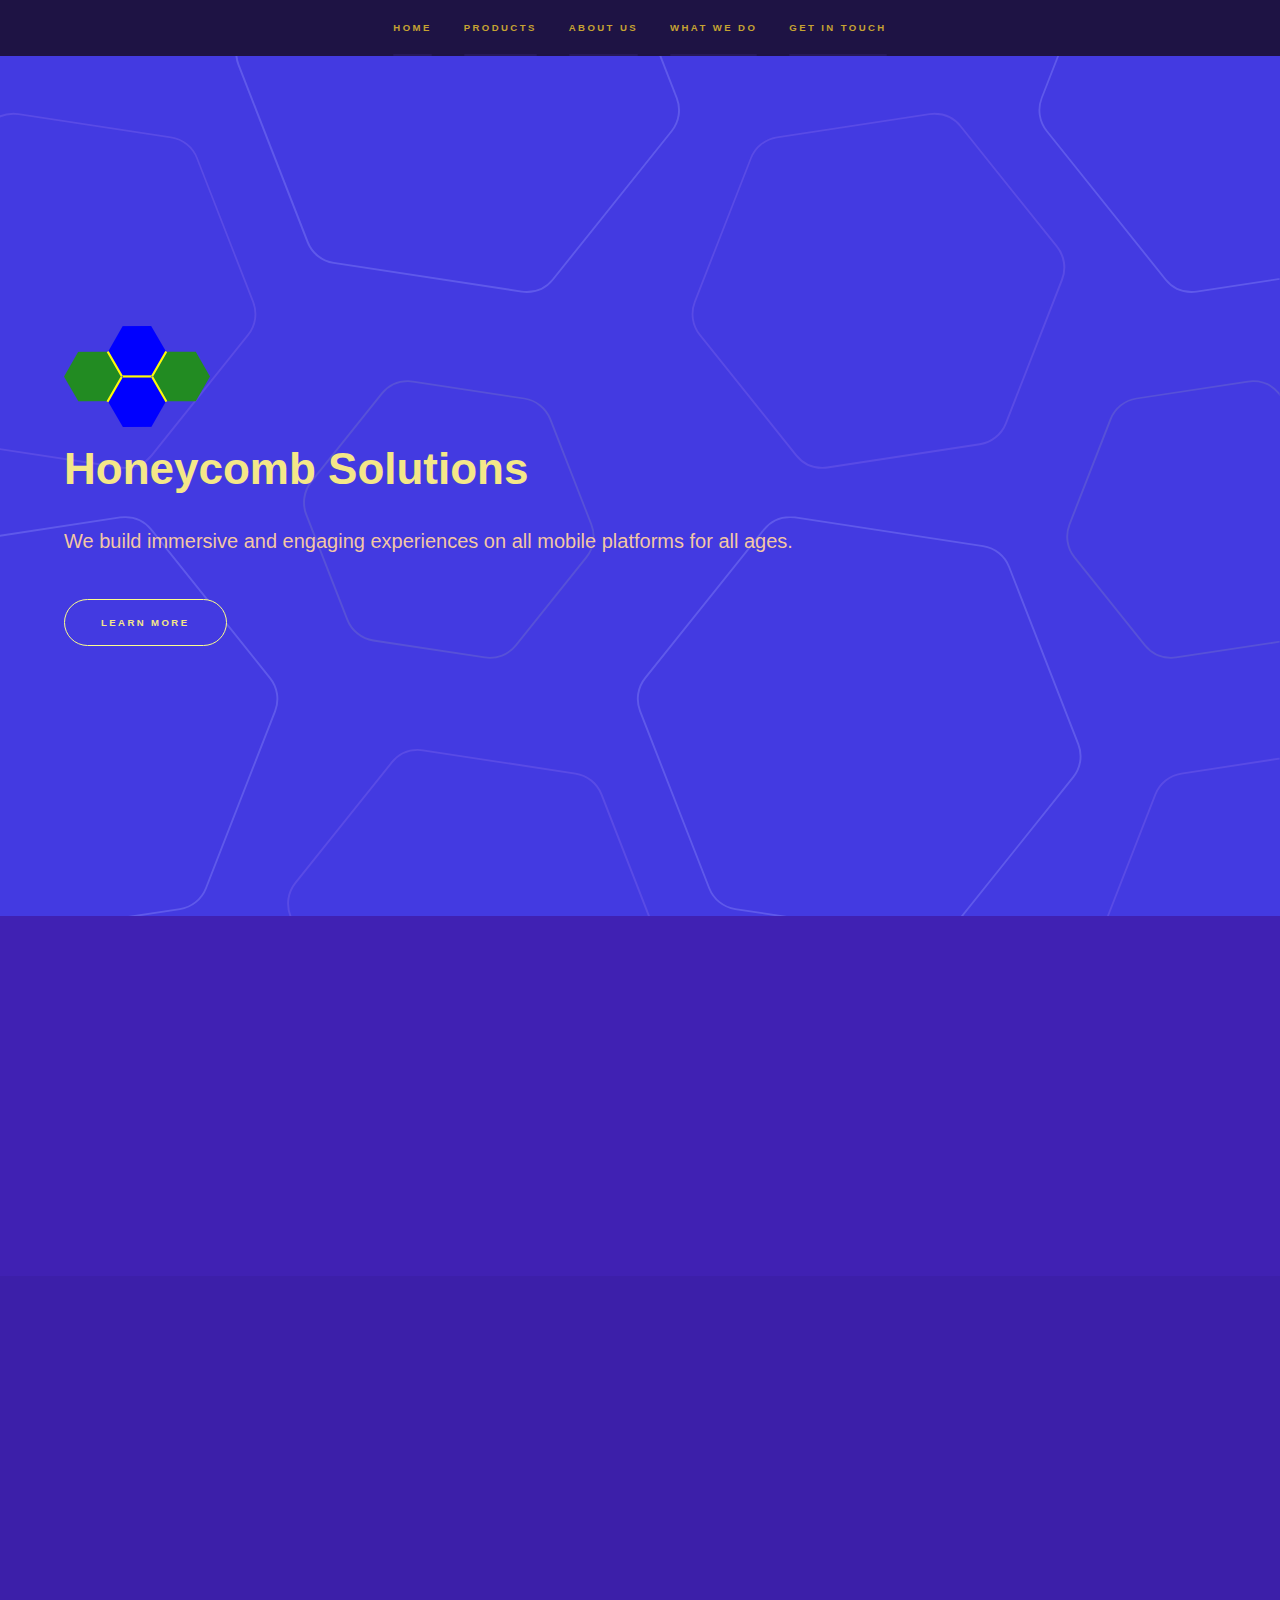
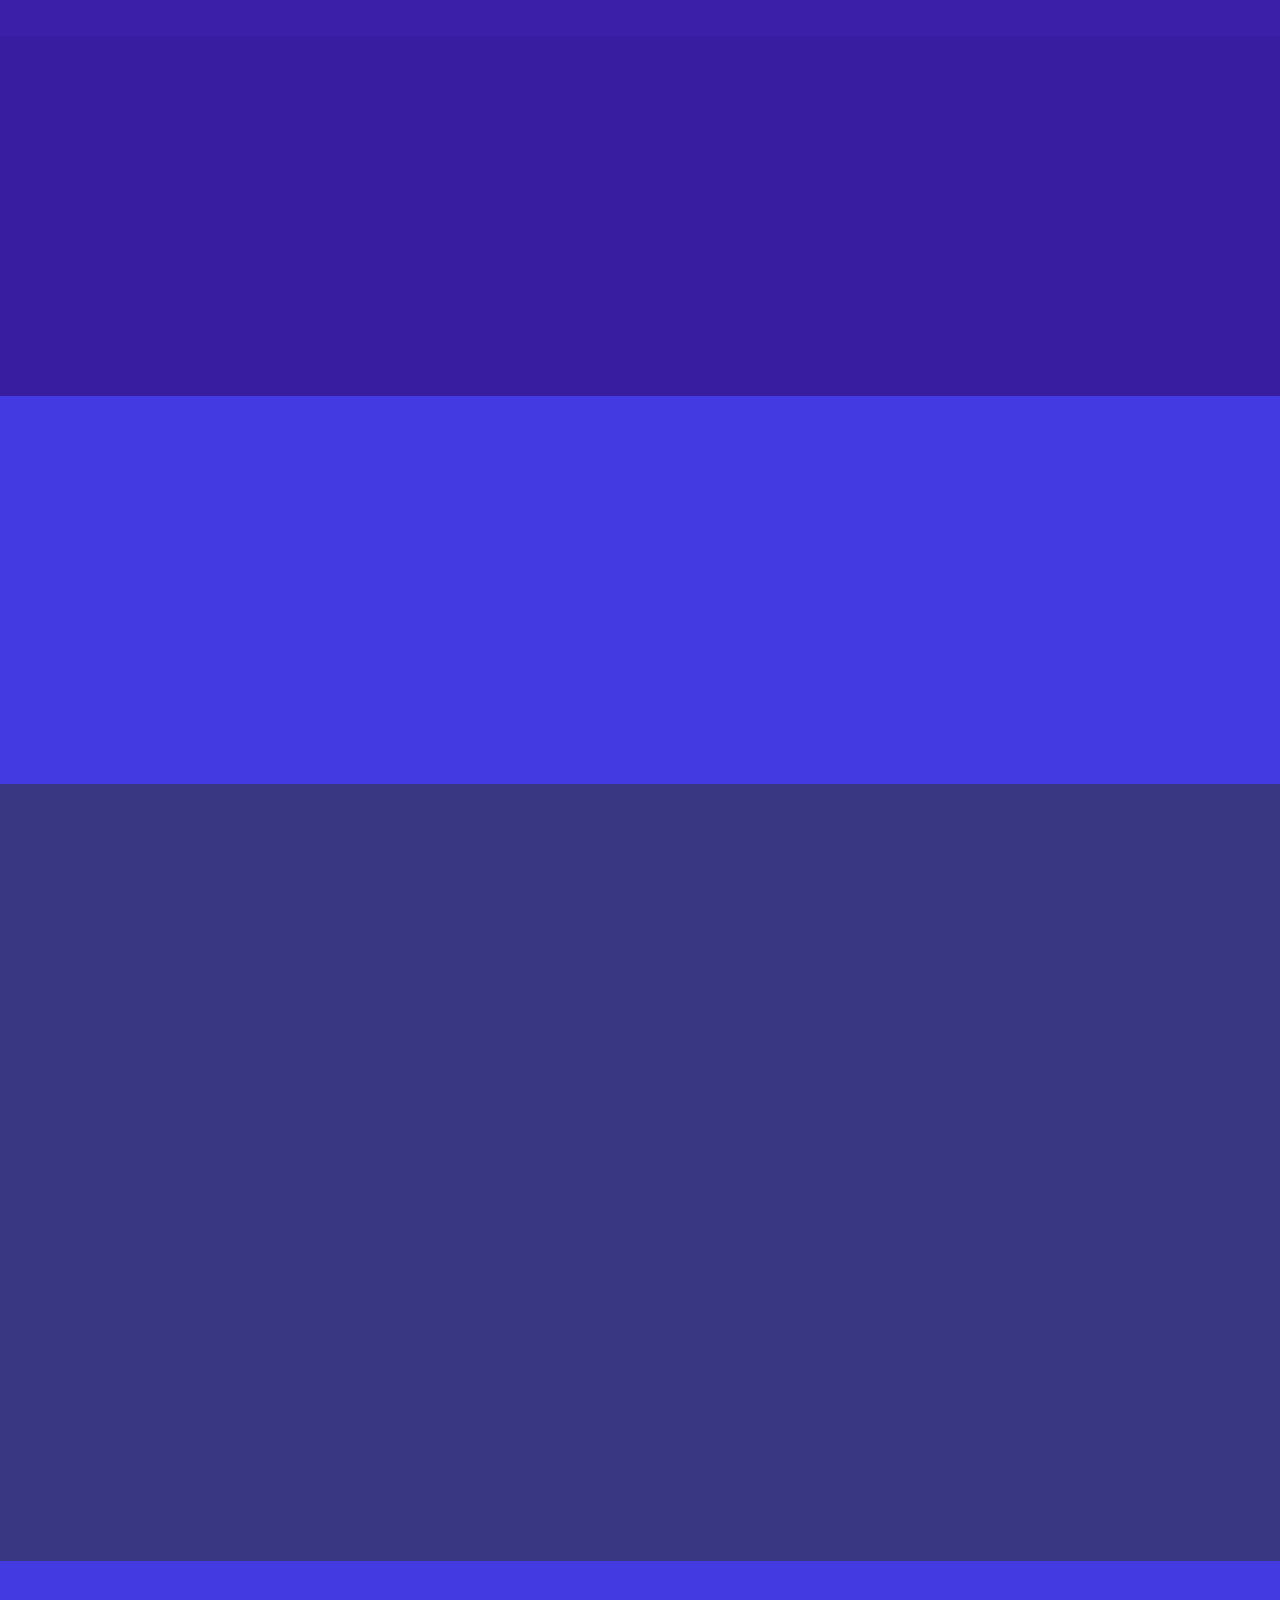
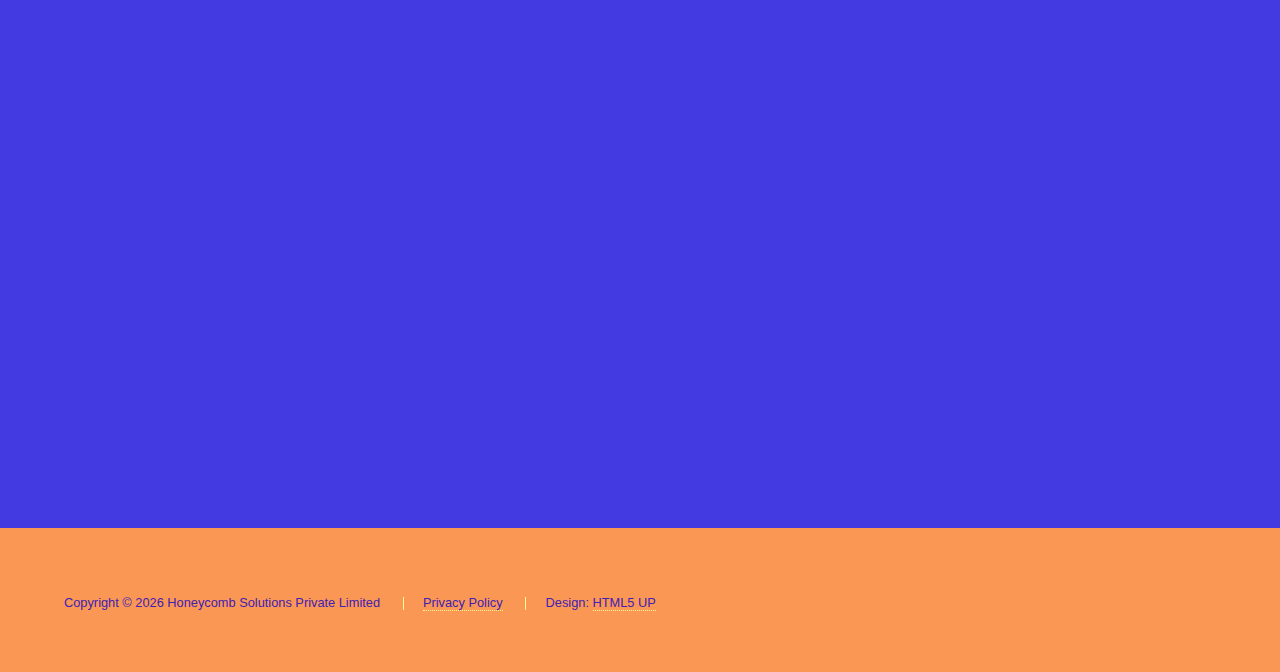
<file: index.html>
<!DOCTYPE HTML>
<!--
	Hyperspace by HTML5 UP
	html5up.net | @ajlkn
	Free for personal and commercial use under the CCA 3.0 license (html5up.net/license)
-->
<html>

<head>
	<title>Honeycomb</title>
	<meta charset="utf-8" />
	<meta name="viewport" content="width=device-width, initial-scale=1, user-scalable=no" />
	<link rel="stylesheet" href="assets/css/main.css" />
	<link href="//maxcdn.bootstrapcdn.com/font-awesome/4.2.0/css/font-awesome.min.css" rel="stylesheet">
	<noscript>
		<link rel="stylesheet" href="assets/css/noscript.css" /></noscript>
</head>

<body class="is-preload">

	<!-- Sidebar -->
	<section id="sidebar">
		<div class="inner">
			<div class="heading-logo" style="padding-left: 2em;">
				<a class="small-show" href="#intro">
					<!-- <h1 style="font-size: 1.75em;">Honeycomb</h1> -->
					<h1><img src="images/logo.PNG" style="height: 1.25em; width: auto;" alt="Company Logo"></h1>
				</a>
			</div>
			<nav>
				<ul>
					<li><a class="small-hide" href="#intro">Home</a></li>
					<li><a class="small-hide" href="#one">Products</a></li>
					<li><a class="small-hide" href="#about-us">About Us</a></li>
					<li><a class="small-hide" href="#two">What we do</a></li>
					<li><a class="small-hide" href="#three">Get in touch</a></li>
				</ul>
			</nav>
		</div>
	</section>


	<!-- Wrapper -->
	<div id="wrapper">

		<!-- Intro -->
		<section id="intro" class="wrapper style1 fullscreen fade-up">
			<div class="inner">
				<img class="logo" src="images/logo.PNG" alt="Company Logo">
				<h1>Honeycomb Solutions</h1>
				<p>
					We build immersive and engaging experiences on all mobile platforms for all ages.
				</p>
				<ul class="actions">
					<li><a href="#one" class="button scrolly">Learn more</a></li>
				</ul>
			</div>
		</section>

		<!-- One -->
		<section id="one" class="wrapper style2 spotlights">
			<section>
				<!-- <a href="#" class="image"><img src="images/pic01.jpg" alt="" data-position="center center" /></a> -->
				<div class="content">
					<div class="inner">
						<h2>Learning Rabbit</h2>
						<p>Our initiative focusing on educating the little minds of this world with modern technology.
						</p>
						<ul class="actions">
							<li><a href="http://www.learningrabbit.in/" class="button">Learn more</a></li>
						</ul>
					</div>
				</div>
			</section>
			<section>
				<!-- <a href="#" class="image"><img src="images/pic02.jpg" alt="" data-position="top center" /></a> -->
				<div class="content">
					<div class="inner">
						<h2>Tools and Utilities</h2>
						<p>Applications that not only make life much simpler, but also save a ton of time all while
							looking stunningly simple and elegant.</p>
						<ul class="actions">
							<li><a href="toolsUtilities.html" class="button">Learn more</a></li>
						</ul>
					</div>
				</div>
			</section>
			<section>
				<!-- <a href="#" class="image"><img src="images/pic03.jpg" alt="" data-position="25% 25%" /></a> -->
				<div class="content">
					<div class="inner">
						<h2>Upcoming</h2>
						<p>Ambitious projects we are actively working on. Have a sneek-peak at what's in store for our
							future.</p>
						<ul class="actions">
							<li><a href="upcoming.html" class="button">Learn more</a></li>
						</ul>
					</div>
				</div>
			</section>
		</section>

		<!-- About Us -->
		<section id="about-us" class="wrapper style1 fade-up">
			<div class="inner">
				<h2>About Us</h2>
				<p>Honeycomb Solutions Pvt. Ltd. was founded one bright wintry day in 2012 by four IT professionals. We
					are a team of professionals who believe that applications can indeed
					make a beneficial impact on the society as a whole. This being our ideology, has motivated us
					towards developing intuitive applications to date.</p>

				<p>We’ve worked on a variety of platforms in the software industry, with diverse knowledge ranging
					multiple domains, combined with a strong background in management practices at various levels.
					Today, we
					have a combined
					experience of over 50 man-years in the IT industry.</p>

				<p>Our mission is to inspire people of all ages alike using modern technology and make a lot of things a
					little easier.</p>

				<!-- <ul class="actions">
					<li><a href="generic.html" class="button">Learn more</a></li>
				</ul> -->
			</div>
		</section>

		<!-- Two -->
		<section id="two" class="wrapper style3 fade-up">
			<div class="inner">
				<h2>What we do</h2>
				<p>At Honeycomb Solutions, we're excited about the potential of well designed, intuitive, interactive
					applications making use of state-of-the-art resources
					to benefit mankind. We want our apps to be meticulous, engaging,
					enriching,
					supportive, educational and, most importantly, fun. We aim to assist our valuable users in their
					tasks and enrich their lives with our apps.</p>
				<div class="features">
					<section>
						<span class="icon solid major"><i class="fa fa-cog fa-spin fa-md"></i></span>
						<h3>Animation</h3>
						<p>Integrate animations that provide kids with exciting and innovative ways of learning, help
							build up on concepts and visualize otherwise complex processes.</p>
					</section>
					<section>
						<span class="icon solid major"><i class="fa fa-question fa-lg"></i></span>
						<h3>Quizzes</h3>
						<p>Develop quizzes and other interactive techniques that will be used to assess the progress
							made in learning concerned concepts, while keeping the experience fun and engaging.
						</p>
					</section>
					<section>
						<span class="icon regular major"><i class="fa fa-play-circle fa-lg"></i></span>
						<h3>Videos</h3>
						<p>Provide exposure to videos that provide real life examples of situations, events and
							experiments that will
							clarify and create a concrete understanding of concepts.</p>
					</section>
					<section>
						<span class="icon solid major"><i class="fa fa-desktop fa-lg"></i></span>
						<h3>Simulations</h3>
						<p>Provide tools for simulation of challenging, risky and ideal scenarios that will further
							enhance one's understanding of related topics.</p>
					</section>
					<!-- <section>
						<span class="icon solid major fa-link"></span>
						<h3>Urna quis bibendum</h3>
						<p>Phasellus convallis elit id ullam corper amet et pulvinar. Duis aliquam turpis mauris, sed
							ultricies erat dapibus.</p>
					</section>
					<section>
						<span class="icon major fa-gem"></span>
						<h3>Aliquam urna dapibus</h3>
						<p>Phasellus convallis elit id ullam corper amet et pulvinar. Duis aliquam turpis mauris, sed
							ultricies erat dapibus.</p>
					</section> -->
				</div>
				<!-- <ul class="actions">
					<li><a href="generic.html" class="button">Learn more</a></li>
				</ul> -->
			</div>
		</section>

		<!-- Three -->
		<section id="three" class="wrapper style1 fade-up">
			<div class="inner">
				<h2>Get in touch</h2>
				<p>Contact us for further queries, comments, feedback or support through the links provided below.</p>
				<div class="style1">
					<!-- <div class="split style1"> -->
					<!-- <section>
						<form method="post" action="#">
							<div class="fields">
								<div class="field half">
									<label for="name">Name</label>
									<input type="text" name="name" id="name" />
								</div>
								<div class="field half">
									<label for="email">Email</label>
									<input type="text" name="email" id="email" />
								</div>
								<div class="field">
									<label for="message">Message</label>
									<textarea name="message" id="message" rows="5"></textarea>
								</div>
							</div>
							<ul class="actions">
								<li><a href="" class="button submit">Send Message</a></li>
							</ul>
						</form>
					</section> -->
					<section>
						<ul class="contact">
							<li>
								<h3>Address</h3>
								<span>#416/3 41<sup style="font-size: 0.65em;">st</sup> Cross<br />Jayanagar 5<sup
										style="font-size: 0.65em;">th</sup> Block<br />Bangalore
									560041<br />
									INDIA
								</span>
							</li>
							<li>
								<h3>Email</h3>
								<a href="mailto:support@honeycombsolutions.in">support@honeycombsolutions.in</a>
							</li>
							<!-- <li>
								<h3>Phone</h3>
								<span>(000) 000-0000</span>
							</li> -->
							<li>
								<h3>Social</h3>
								<ul class="icons">
									<li><a href="#" class="icon brands fa-twitter"><span
												class="label">Twitter</span></a></li>
									<li><a href="#" class="icon brands fa-facebook-f"><span
												class="label">Facebook</span></a></li>
									<!-- <li><a href="#" class="icon brands fa-github"><span class="label">GitHub</span></a>
									</li> -->
									<li><a href="#" class="icon brands fa-instagram"><span
												class="label">Instagram</span></a></li>
									<!-- <li><a href="#" class="icon brands fa-linkedin-in"><span
												class="label">LinkedIn</span></a></li> -->
								</ul>
							</li>
						</ul>
					</section>
				</div>
			</div>
		</section>

	</div>

	<!-- Footer -->
	<footer id="footer" class="wrapper style1-alt" style="background-color: #fb9755; color: rgba(30, 19, 68, 1);">
		<div class="inner">
			<ul class="menu">
				<li>Copyright &copy; <script>
						document.write(new Date().getFullYear());
					</script> Honeycomb Solutions Private Limited
				</li>
				<li><a href="/privacy-policy.html">Privacy Policy</a></li>
				<li>Design: <a href="http://html5up.net">HTML5 UP</a></li>
			</ul>
		</div>
	</footer>

	<!-- Scripts -->
	<script src="assets/js/jquery.min.js"></script>
	<script src="assets/js/jquery.scrollex.min.js"></script>
	<script src="assets/js/jquery.scrolly.min.js"></script>
	<script src="assets/js/browser.min.js"></script>
	<script src="assets/js/breakpoints.min.js"></script>
	<script src="assets/js/util.js"></script>
	<script src="assets/js/main.js"></script>
	<script></script>

</body>

</html>
</file>
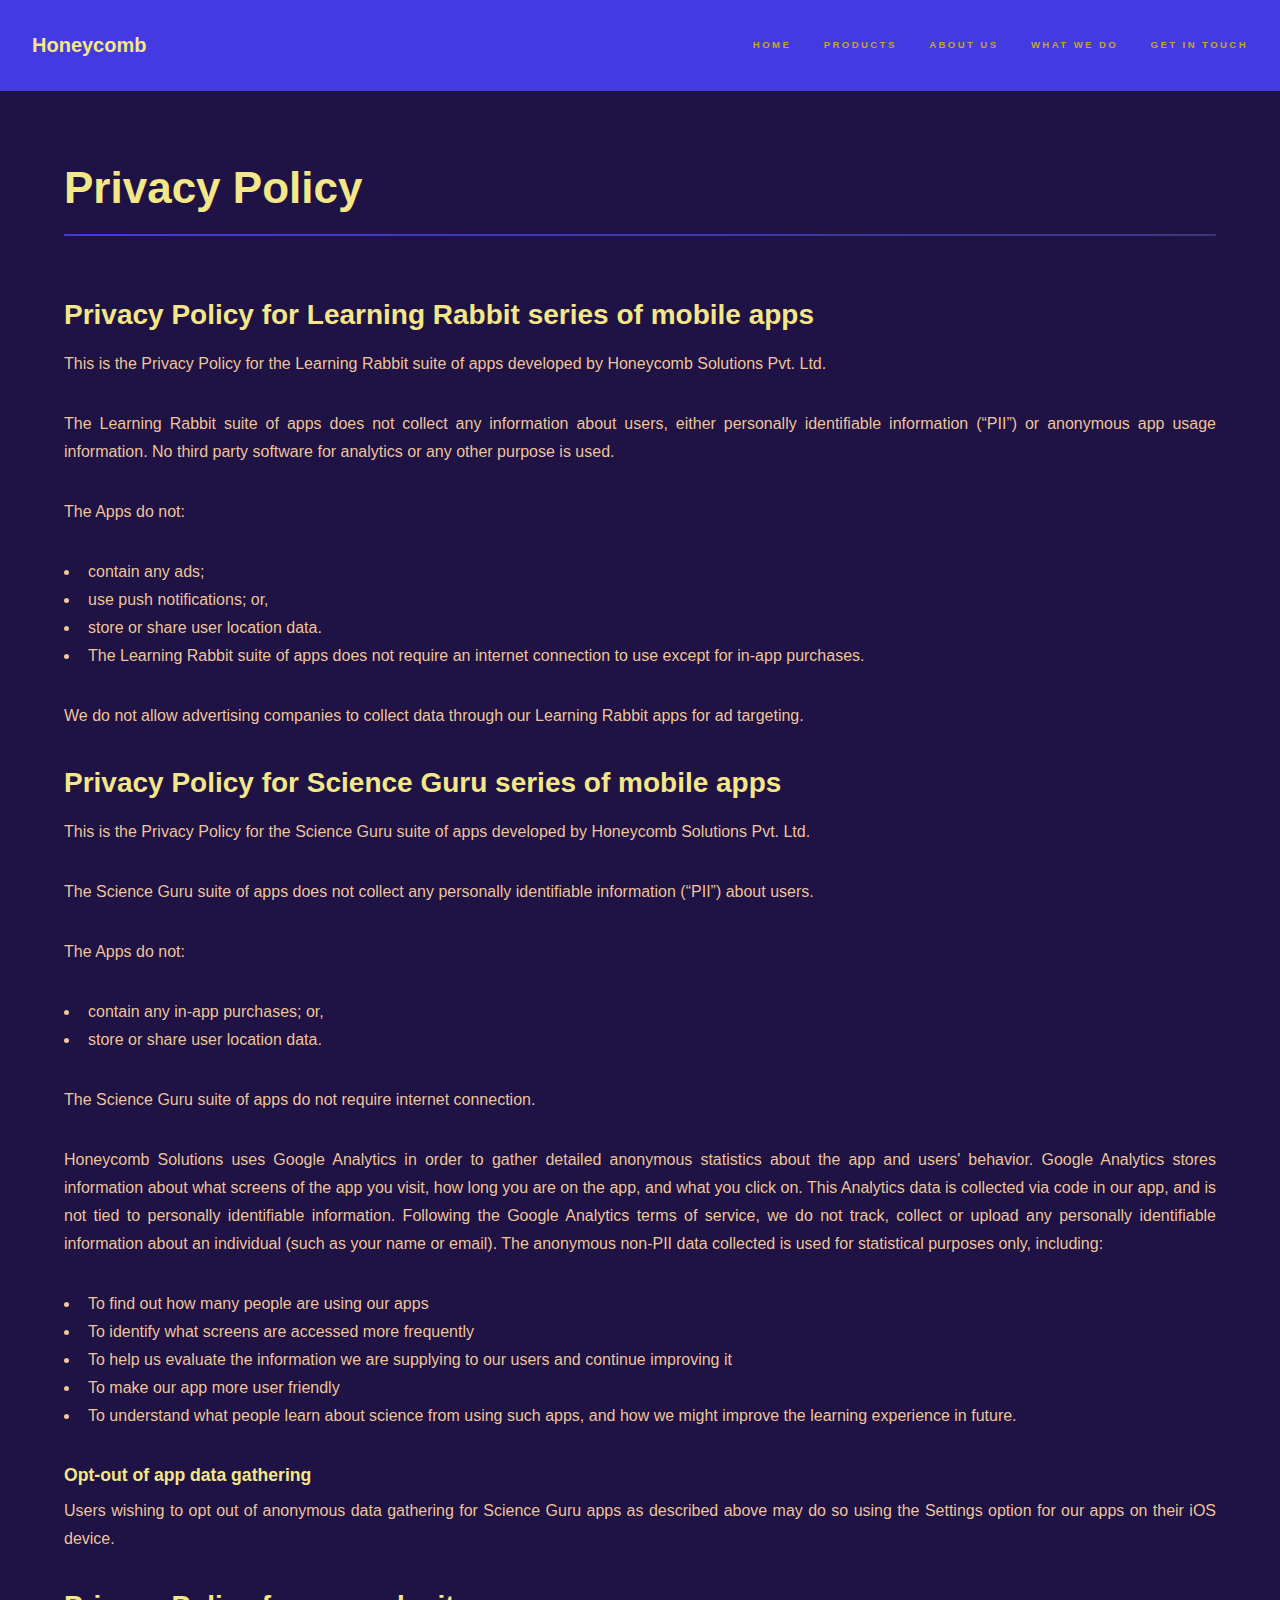
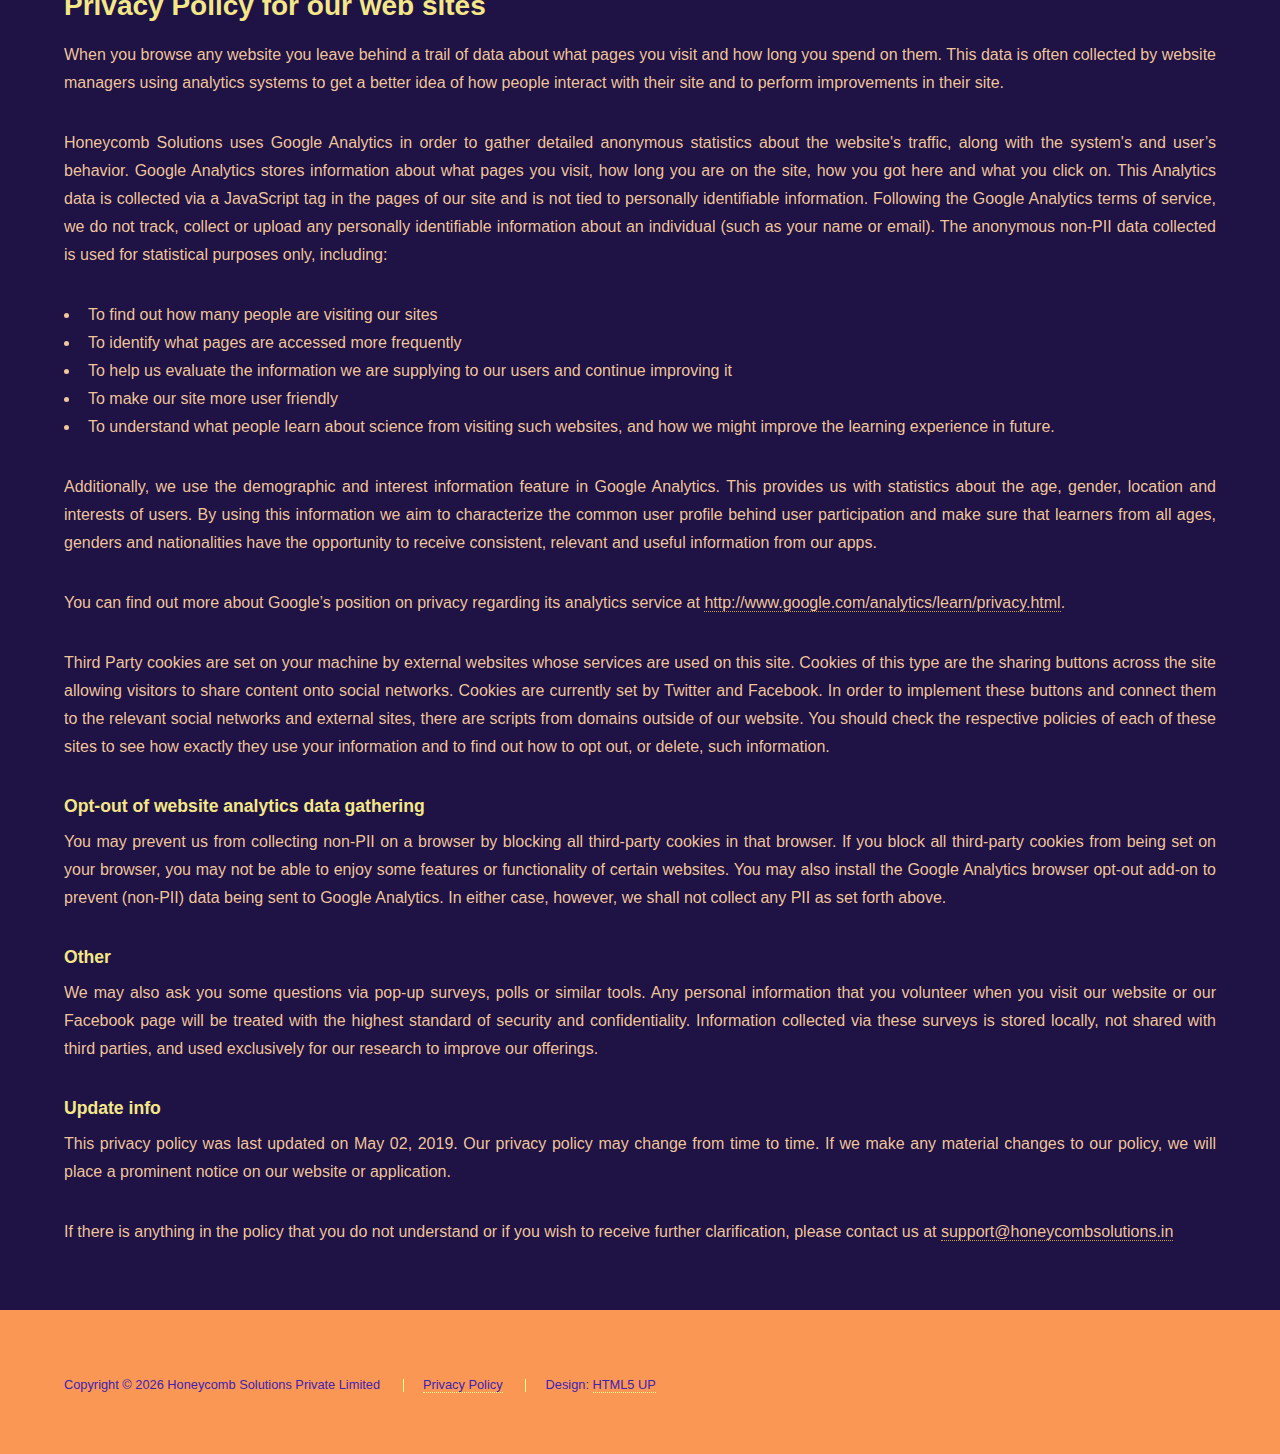
<file: privacy-policy.html>
<!DOCTYPE HTML>
<!--
	Hyperspace by HTML5 UP
	html5up.net | @ajlkn
	Free for personal and commercial use under the CCA 3.0 license (html5up.net/license)
-->
<html>

<head>
	<title>Honeycomb</title>
	<meta charset="utf-8" />
	<meta name="viewport" content="width=device-width, initial-scale=1, user-scalable=no" />
	<link rel="stylesheet" href="assets/css/main.css" />
	<noscript>
		<link rel="stylesheet" href="assets/css/noscript.css" /></noscript>
</head>

<body class="is-preload">

	<!-- Header -->
	<header id="header">
		<a href="index.html" class="title">Honeycomb</a>
		<nav>
			<ul>
				<li><a href="index.html#intro">Home</a></li>
				<li><a href="index.html#one">Products</a></li>
				<li><a href="index.html#about-us">About Us</a></li>
				<li><a href="index.html#two">What we do</a></li>
				<li><a href="index.html#three">Get in touch</a></li>
			</ul>
		</nav>
	</header>

	<!-- Wrapper -->
	<div id="wrapper">

		<!-- Main -->
		<section id="main" class="wrapper">
			<div class="inner" style="text-align: justify;">
				<h1 class="major">Privacy Policy</h1>
				<div>
					<h2>Privacy Policy for Learning Rabbit series of mobile apps</h2>
					<p>This is the Privacy Policy for the Learning Rabbit suite of apps developed by Honeycomb Solutions
						Pvt. Ltd.</p>
					<p>The Learning Rabbit suite of apps does not collect any information about users, either personally
						identifiable
						information (“PII”) or anonymous app usage information. No third party software for analytics or
						any
						other
						purpose is used.</p>
					<p>The Apps do not:
						<ul>
							<li>contain any ads;</li>
							<li>use push notifications; or,</li>
							<li>store or share user location data.</li>
							<li>The Learning Rabbit suite of apps does not require an internet connection to use except
								for
								in-app purchases.</li>

						</ul>
					</p>
					<p>We do not allow advertising companies to collect data through our Learning Rabbit apps for ad
						targeting.</p>
				</div>
				<div>
					<h2>Privacy Policy for Science Guru series of mobile apps</h2>
					<p>This is the Privacy Policy for the Science Guru suite of apps developed by Honeycomb Solutions
						Pvt. Ltd.</p>
					<p>The Science Guru suite of apps does not collect any personally identifiable information (“PII”)
						about users.</p>
					<p>The Apps do not: <ul>
							<li>contain any in-app purchases; or,</li>
							<li>store or share user location data.</li>
						</ul>
					</p>
					<p>The Science Guru suite of apps do not require internet connection.</p>
					<p>Honeycomb Solutions uses Google Analytics in order to gather detailed anonymous statistics about
						the app and
						users' behavior. Google Analytics stores information about what screens of the app you visit,
						how long you are
						on the app, and what you click on. This Analytics data is collected via code in our app, and is
						not tied to
						personally identifiable information. Following the Google Analytics terms of service, we do not
						track, collect
						or upload any personally identifiable information about an individual (such as your name or
						email). The
						anonymous non-PII data collected is used for statistical purposes only, including: <ul>
							<li>To find out how many people are using our apps</li>
							<li>To identify what screens are accessed more frequently</li>
							<li>To help us evaluate the information we are supplying to our users and continue improving
								it</li>
							<li>To make our app more user friendly</li>
							<li>To understand what people learn about science from using such apps, and how we might
								improve the learning
								experience in future.</li>
						</ul>
					</p>
					<h3>Opt-out of app data gathering</h3>
					<p>Users wishing to opt out of anonymous data gathering for Science Guru apps as described above may
						do so using
						the Settings option for our apps on their iOS device.</p>
				</div>
				<div>
					<h2>Privacy Policy for our web sites</h2>
					<p>When you browse any website you leave behind a trail of data about what pages you visit and how
						long you spend
						on them. This data is often collected by website managers using analytics systems to get a
						better idea of how
						people interact with their site and to perform improvements in their site.</p>
					<p>Honeycomb Solutions uses Google Analytics in order to gather detailed anonymous statistics about
						the website's
						traffic, along with the system's and user’s behavior. Google Analytics stores information about
						what pages you
						visit, how long you are on the site, how you got here and what you click on. This Analytics data
						is collected
						via a JavaScript tag in the pages of our site and is not tied to personally identifiable
						information. Following
						the Google Analytics terms of service, we do not track, collect or upload any personally
						identifiable
						information about an individual (such as your name or email). The anonymous non-PII data
						collected is used for
						statistical purposes only, including: <ul>
							<li>To find out how many people are visiting our sites</li>
							<li>To identify what pages are accessed more frequently</li>
							<li>To help us evaluate the information we are supplying to our users and continue improving
								it</li>
							<li>To make our site more user friendly</li>
							<li>To understand what people learn about science from visiting such websites, and how we
								might improve the
								learning experience in future.</li>
						</ul>
					</p>
					<p>Additionally, we use the demographic and interest information feature in Google Analytics. This
						provides us
						with statistics about the age, gender, location and interests of users. By using this
						information we aim to
						characterize the common user profile behind user participation and make sure that learners from
						all ages,
						genders and nationalities have the opportunity to receive consistent, relevant and useful
						information from our
						apps.</p>
					<p>You can find out more about Google’s position on privacy regarding its analytics service at
						<a
							href="http://www.google.com/analytics/learn/privacy.html">http://www.google.com/analytics/learn/privacy.html</a>.
					</p>
					<p>Third Party cookies are set on your machine by external websites whose services are used on this
						site. Cookies
						of this type are the sharing buttons across the site allowing visitors to share content onto
						social networks.
						Cookies are currently set by Twitter and Facebook. In order to implement these buttons and
						connect them to the
						relevant social networks and external sites, there are scripts from domains outside of our
						website. You should
						check the respective policies of each of these sites to see how exactly they use your
						information and to find
						out how to opt out, or delete, such information.</p>
					<h3>Opt-out of website analytics data gathering</h3>
					<p>You may prevent us from collecting non-PII on a browser by blocking all third-party cookies in
						that browser. If
						you block all third-party cookies from being set on your browser, you may not be able to enjoy
						some features or
						functionality of certain websites. You may also install the Google Analytics browser opt-out
						add-on to prevent
						(non-PII) data being sent to Google Analytics. In either case, however, we shall not collect any
						PII as set
						forth above.</p>
					<h3>Other</h3>
					<p>We may also ask you some questions via pop-up surveys, polls or similar tools. Any personal
						information that you
						volunteer when you visit our website or our Facebook page will be treated with the highest
						standard of security
						and confidentiality. Information collected via these surveys is stored locally, not shared with
						third parties,
						and used exclusively for our research to improve our offerings.</p>
					<h3>Update info</h3>
					<p>This privacy policy was last updated on May 02, 2019. Our privacy policy may change from time to
						time. If we
						make any material changes to our policy, we will place a prominent notice on our website or
						application.</p>
					<p>If there is anything in the policy that you do not understand or if you wish to receive further
						clarification,
						please contact us at <a
							href="mailto:support@honeycombsolutions.in">support@honeycombsolutions.in</a></p>
				</div>
			</div>
		</section>

	</div>

	<!-- Footer -->
	<footer id="footer" class="wrapper style1-alt" style="background-color: #fb9755; color: rgba(30, 19, 68, 1);">
		<div class="inner">
			<ul class="menu">
				<li>Copyright &copy; <script>
						document.write(new Date().getFullYear());
					</script> Honeycomb Solutions Private Limited
				</li>
				<li><a href="/privacy-policy.html">Privacy Policy</a></li>
				<li>Design: <a href="http://html5up.net">HTML5 UP</a></li>
			</ul>
		</div>
	</footer>

	<!-- Scripts -->
	<script src="assets/js/jquery.min.js"></script>
	<script src="assets/js/jquery.scrollex.min.js"></script>
	<script src="assets/js/jquery.scrolly.min.js"></script>
	<script src="assets/js/browser.min.js"></script>
	<script src="assets/js/breakpoints.min.js"></script>
	<script src="assets/js/util.js"></script>
	<script src="assets/js/main.js"></script>

</body>

</html>
</file>
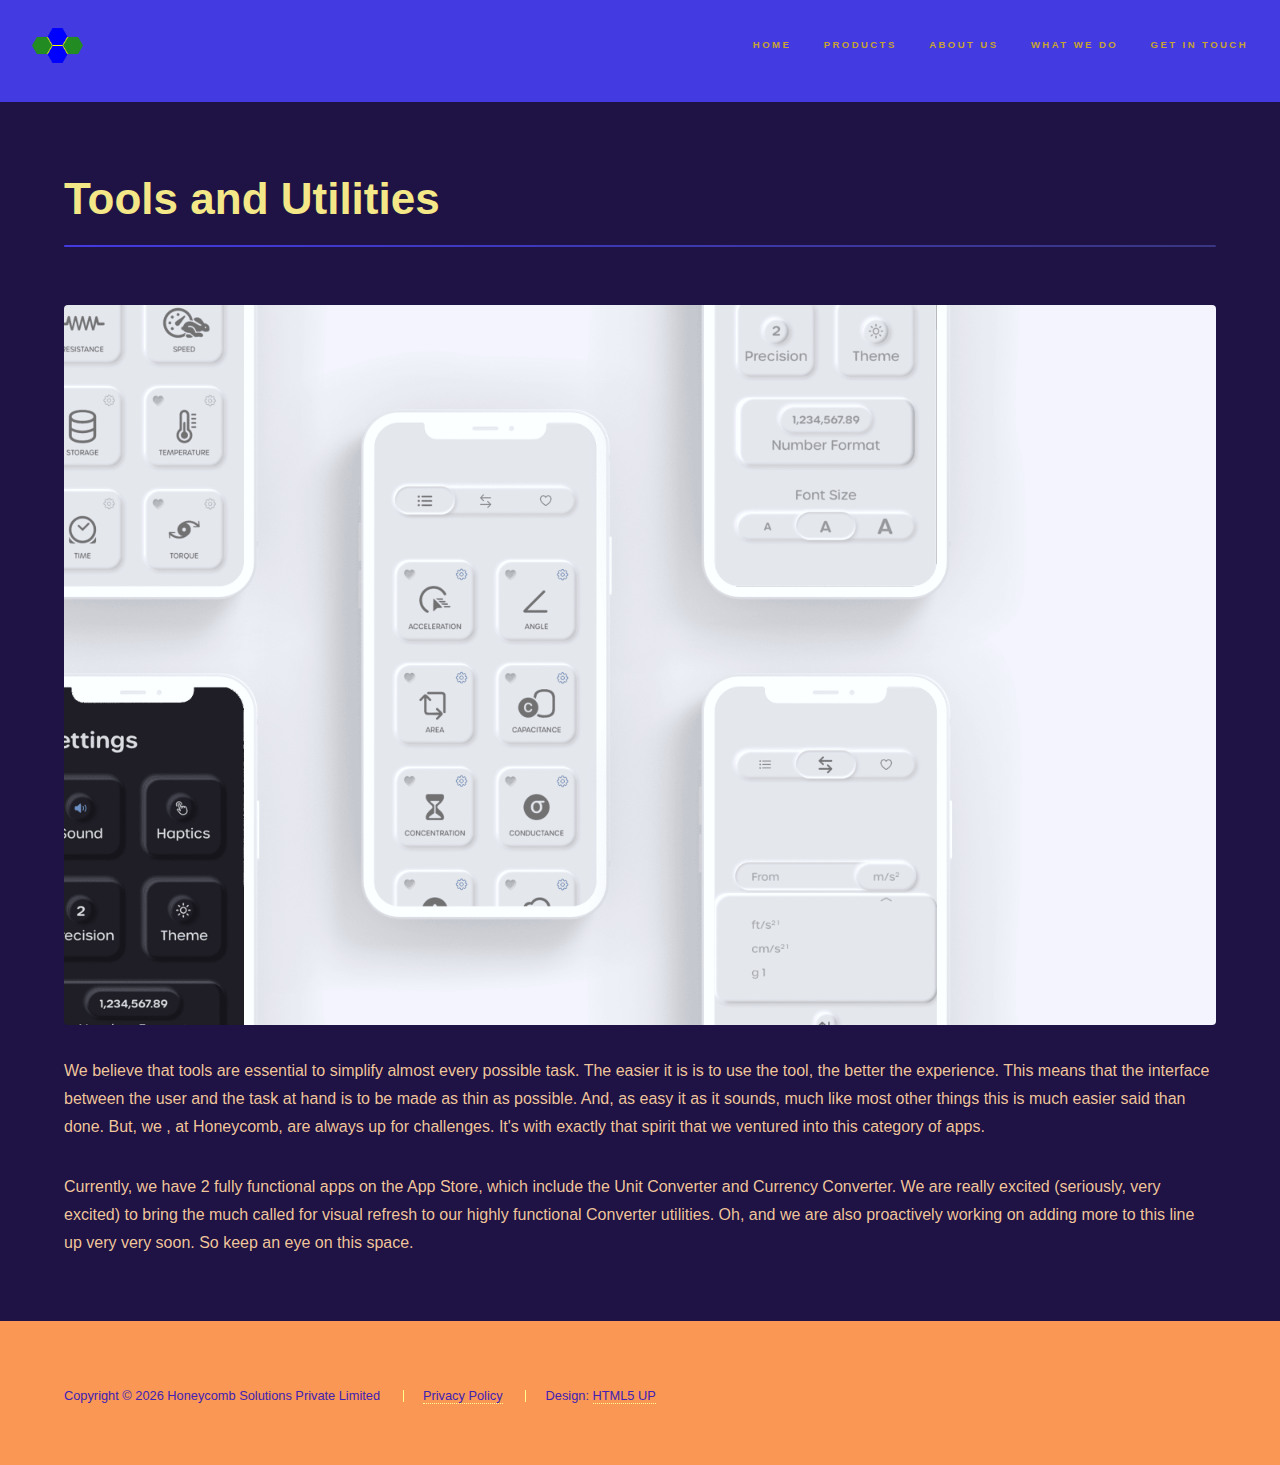
<file: toolsUtilities.html>
<!DOCTYPE HTML>
<!--
	Hyperspace by HTML5 UP
	html5up.net | @ajlkn
	Free for personal and commercial use under the CCA 3.0 license (html5up.net/license)
-->
<html>

<head>
	<title>Honeycomb</title>
	<meta charset="utf-8" />
	<meta name="viewport" content="width=device-width, initial-scale=1, user-scalable=no" />
	<link rel="stylesheet" href="assets/css/main.css" />
	<noscript>
		<link rel="stylesheet" href="assets/css/noscript.css" /></noscript>
</head>

<body class="is-preload">

	<!-- Header -->
	<header id="header">
		<a href="index.html" class="title"><img src="images/logo.PNG" style="height: 1.75em; width: auto;"
				alt="Company Logo"></a>
		<nav>
			<ul>
				<li><a href="index.html#intro">Home</a></li>
				<li><a href="index.html#one">Products</a></li>
				<li><a href="index.html#about-us">About Us</a></li>
				<li><a href="index.html#two">What we do</a></li>
				<li><a href="index.html#three">Get in touch</a></li>
			</ul>
		</nav>
	</header>

	<!-- Wrapper -->
	<div id="wrapper">

		<!-- Main -->
		<section id="main" class="wrapper">
			<div class="inner">
				<h1 class="major">Tools and Utilities</h1>
				<span class="image fit"><img src="images/Tools-Unit-Converter.png" alt="" /></span>
				<p>We believe that tools are essential to simplify almost every possible task. The easier it is is to
					use the tool, the better the experience. This means that the interface between the user and the task
					at hand is to be made as thin as possible. And, as easy it as it sounds, much like most other things
					this is much easier said than done. But, we , at Honeycomb, are always up for challenges. It's with
					exactly that spirit that we ventured into this category of apps.</p>
				<p>Currently, we have 2 fully functional apps on the App Store, which include the Unit Converter and
					Currency Converter. We are really excited (seriously, very excited) to bring the much called for
					visual refresh to our highly functional Converter utilities. Oh, and we are also proactively working
					on adding more to this line up very very soon. So keep an eye on this space.</p>
			</div>
		</section>

	</div>

	<!-- Footer -->
	<footer id="footer" class="wrapper style1-alt" style="background-color: #fb9755; color: rgba(30, 19, 68, 1);">
		<div class="inner">
			<ul class="menu">
				<li>Copyright &copy; <script>
						document.write(new Date().getFullYear());
					</script> Honeycomb Solutions Private Limited
				</li>
				<li><a href="/privacy-policy.html">Privacy Policy</a></li>
				<li>Design: <a href="http://html5up.net">HTML5 UP</a></li>
			</ul>
		</div>
	</footer>

	<!-- Scripts -->
	<script src="assets/js/jquery.min.js"></script>
	<script src="assets/js/jquery.scrollex.min.js"></script>
	<script src="assets/js/jquery.scrolly.min.js"></script>
	<script src="assets/js/browser.min.js"></script>
	<script src="assets/js/breakpoints.min.js"></script>
	<script src="assets/js/util.js"></script>
	<script src="assets/js/main.js"></script>

</body>

</html>
</file>
<file: assets/css/noscript.css>
/*
	Hyperspace by HTML5 UP
	html5up.net | @ajlkn
	Free for personal and commercial use under the CCA 3.0 license (html5up.net/license)
*/
/* Spotlights */
.spotlights > section > .image:before {
  opacity: 0 !important;
}
.spotlights > section > .content > .inner {
  transform: none !important;
  opacity: 1 !important;
}

/* Wrapper */
.wrapper > .inner {
  opacity: 1 !important;
  transform: none !important;
}

/* Sidebar */
#sidebar > .inner {
  opacity: 1 !important;
}
#sidebar nav > ul > li {
  transform: none !important;
  opacity: 1 !important;
}/*# sourceMappingURL=noscript.css.map */
</file>
<file: assets/css/main.css>
@charset "UTF-8";
@import "/assets/css/fontawesome-all.min.css";
/*
	Hyperspace by HTML5 UP
	html5up.net | @ajlkn
	Free for personal and commercial use under the CCA 3.0 license (html5up.net/license)
*/
html, body, div, span, applet, object,
iframe, h1, h2, h3, h4, h5, h6, p, blockquote,
pre, a, abbr, acronym, address, big, cite,
code, del, dfn, em, img, ins, kbd, q, s, samp,
small, strike, strong, sub, sup, tt, var, b,
u, i, center, dl, dt, dd, ol, ul, li, fieldset,
form, label, legend, table, caption, tbody,
tfoot, thead, tr, th, td, article, aside,
canvas, details, embed, figure, figcaption,
footer, header, hgroup, menu, nav, output, ruby,
section, summary, time, mark, audio, video {
  margin: 0;
  padding: 0;
  border: 0;
  font-size: 100%;
  font: inherit;
  vertical-align: baseline;
}

article, aside, details, figcaption, figure,
footer, header, hgroup, menu, nav, section {
  display: block;
}

body {
  line-height: 1;
}

ol, ul {
  list-style: none;
}

blockquote, q {
  quotes: none;
}
blockquote:before, blockquote:after, q:before, q:after {
  content: "";
  content: none;
}

table {
  border-collapse: collapse;
  border-spacing: 0;
}

body {
  -webkit-text-size-adjust: none;
}

mark {
  background-color: transparent;
  color: inherit;
}

input::-moz-focus-inner {
  border: 0;
  padding: 0;
}

input, select, textarea {
  -moz-appearance: none;
  -webkit-appearance: none;
  appearance: none;
}

/* Basic */
@-ms-viewport {
  width: device-width;
}
body {
  -ms-overflow-style: scrollbar;
}

@media screen and (max-width: 480px) {
  html, body {
    min-width: 320px;
  }
}
html {
  box-sizing: border-box;
}

*, *:before, *:after {
  box-sizing: inherit;
}

body {
  background: #1e1344;
}
body.is-preload *, body.is-preload *:before, body.is-preload *:after {
  -webkit-animation: none !important;
  animation: none !important;
  transition: none !important;
}

/* Type */
body, input, select, textarea {
  color: rgba(255, 209, 160, 0.946);
  font-family: Arial, Helvetica, sans-serif;
  font-size: 16.5pt;
  font-weight: normal;
  line-height: 1.75;
}
@media screen and (max-width: 1680px) {
  body, input, select, textarea {
    font-size: 13pt;
  }
}
@media screen and (max-width: 1280px) {
  body, input, select, textarea {
    font-size: 12pt;
  }
}
@media screen and (max-width: 360px) {
  body, input, select, textarea {
    font-size: 11pt;
  }
}

a {
  transition: color 0.2s ease, border-bottom-color 0.2s ease;
  border-bottom: dotted 1px #c6a332;
  color: inherit;
  text-decoration: none;
}
a:hover {
  border-bottom-color: transparent;
  color: #f4e788;
}

strong, b {
  color: #f4e788;
  font-weight: bold;
}

em, i {
  font-style: italic;
}

p {
  margin: 0 0 2em 0;
}

h1, h2, h3, h4, h5, h6 {
  color: #f4e788;
  font-weight: bold;
  line-height: 1.5;
  margin: 0 0 0.5em 0;
}
h1 a, h2 a, h3 a, h4 a, h5 a, h6 a {
  color: inherit;
  text-decoration: none;
}

h1 {
  font-size: 2.75em;
}
h1.major {
  margin: 0 0 1.3em 0;
  position: relative;
  padding-bottom: 0.35em;
}
h1.major:after {
  background-image: linear-gradient(to right, #433ae1, #393682);
  transition: max-width 0.2s ease;
  border-radius: 0.2em;
  bottom: 0;
  content: "";
  height: 0.05em;
  position: absolute;
  right: 0;
  width: 100%;
}

h2 {
  font-size: 1.75em;
}

h3 {
  font-size: 1.1em;
}

h4 {
  font-size: 1em;
}

h5 {
  font-size: 0.8em;
}

h6 {
  font-size: 0.6em;
}

@media screen and (max-width: 736px) {
  h1 {
    font-size: 2em;
  }

  h2 {
    font-size: 1.25em;
  }

  h3 {
    font-size: 1em;
  }

  h4 {
    font-size: 0.8em;
  }

  h5 {
    font-size: 0.6em;
  }

  h6 {
    font-size: 0.6em;
  }
}
sub {
  font-size: 0.8em;
  position: relative;
  top: 0.5em;
}

sup {
  font-size: 0.8em;
  position: relative;
  top: -0.5em;
}

blockquote {
  border-left: solid 4px #fdff8d;
  font-style: italic;
  margin: 0 0 2em 0;
  padding: 0.5em 0 0.5em 2em;
}

code {
  background: rgba(239, 255, 134, 0.1);
  border-radius: 0.25em;
  border: solid 1px #fdff8d;
  font-family: "Courier New", monospace;
  font-size: 0.9em;
  margin: 0 0.25em;
  padding: 0.25em 0.65em;
}

pre {
  -webkit-overflow-scrolling: touch;
  font-family: "Courier New", monospace;
  font-size: 0.9em;
  margin: 0 0 2em 0;
}
pre code {
  display: block;
  line-height: 1.75em;
  padding: 1em 1.5em;
  overflow-x: auto;
}

hr {
  border: 0;
  border-bottom: solid 1px #fdff8d;
  margin: 2em 0;
}
hr.major {
  margin: 3em 0;
}

.align-left {
  text-align: left;
}

.align-center {
  text-align: center;
}

.align-right {
  text-align: right;
}

/* Row */
.row {
  display: flex;
  flex-wrap: wrap;
  box-sizing: border-box;
  align-items: stretch;
}
.row > * {
  box-sizing: border-box;
}
.row.gtr-uniform > * > :last-child {
  margin-bottom: 0;
}
.row.aln-left {
  justify-content: flex-start;
}
.row.aln-center {
  justify-content: center;
}
.row.aln-right {
  justify-content: flex-end;
}
.row.aln-top {
  align-items: flex-start;
}
.row.aln-middle {
  align-items: center;
}
.row.aln-bottom {
  align-items: flex-end;
}
.row > .imp {
  order: -1;
}
.row > .col-1 {
  width: 8.3333333333%;
}
.row > .off-1 {
  margin-left: 8.3333333333%;
}
.row > .col-2 {
  width: 16.6666666667%;
}
.row > .off-2 {
  margin-left: 16.6666666667%;
}
.row > .col-3 {
  width: 25%;
}
.row > .off-3 {
  margin-left: 25%;
}
.row > .col-4 {
  width: 33.3333333333%;
}
.row > .off-4 {
  margin-left: 33.3333333333%;
}
.row > .col-5 {
  width: 41.6666666667%;
}
.row > .off-5 {
  margin-left: 41.6666666667%;
}
.row > .col-6 {
  width: 50%;
}
.row > .off-6 {
  margin-left: 50%;
}
.row > .col-7 {
  width: 58.3333333333%;
}
.row > .off-7 {
  margin-left: 58.3333333333%;
}
.row > .col-8 {
  width: 66.6666666667%;
}
.row > .off-8 {
  margin-left: 66.6666666667%;
}
.row > .col-9 {
  width: 75%;
}
.row > .off-9 {
  margin-left: 75%;
}
.row > .col-10 {
  width: 83.3333333333%;
}
.row > .off-10 {
  margin-left: 83.3333333333%;
}
.row > .col-11 {
  width: 91.6666666667%;
}
.row > .off-11 {
  margin-left: 91.6666666667%;
}
.row > .col-12 {
  width: 100%;
}
.row > .off-12 {
  margin-left: 100%;
}
.row.gtr-0 {
  margin-top: 0;
  margin-left: 0em;
}
.row.gtr-0 > * {
  padding: 0 0 0 0em;
}
.row.gtr-0.gtr-uniform {
  margin-top: 0em;
}
.row.gtr-0.gtr-uniform > * {
  padding-top: 0em;
}
.row.gtr-25 {
  margin-top: 0;
  margin-left: -0.375em;
}
.row.gtr-25 > * {
  padding: 0 0 0 0.375em;
}
.row.gtr-25.gtr-uniform {
  margin-top: -0.375em;
}
.row.gtr-25.gtr-uniform > * {
  padding-top: 0.375em;
}
.row.gtr-50 {
  margin-top: 0;
  margin-left: -0.75em;
}
.row.gtr-50 > * {
  padding: 0 0 0 0.75em;
}
.row.gtr-50.gtr-uniform {
  margin-top: -0.75em;
}
.row.gtr-50.gtr-uniform > * {
  padding-top: 0.75em;
}
.row {
  margin-top: 0;
  margin-left: -1.5em;
}
.row > * {
  padding: 0 0 0 1.5em;
}
.row.gtr-uniform {
  margin-top: -1.5em;
}
.row.gtr-uniform > * {
  padding-top: 1.5em;
}
.row.gtr-150 {
  margin-top: 0;
  margin-left: -2.25em;
}
.row.gtr-150 > * {
  padding: 0 0 0 2.25em;
}
.row.gtr-150.gtr-uniform {
  margin-top: -2.25em;
}
.row.gtr-150.gtr-uniform > * {
  padding-top: 2.25em;
}
.row.gtr-200 {
  margin-top: 0;
  margin-left: -3em;
}
.row.gtr-200 > * {
  padding: 0 0 0 3em;
}
.row.gtr-200.gtr-uniform {
  margin-top: -3em;
}
.row.gtr-200.gtr-uniform > * {
  padding-top: 3em;
}
@media screen and (max-width: 1680px) {
  .row {
    display: flex;
    flex-wrap: wrap;
    box-sizing: border-box;
    align-items: stretch;
  }
  .row > * {
    box-sizing: border-box;
  }
  .row.gtr-uniform > * > :last-child {
    margin-bottom: 0;
  }
  .row.aln-left {
    justify-content: flex-start;
  }
  .row.aln-center {
    justify-content: center;
  }
  .row.aln-right {
    justify-content: flex-end;
  }
  .row.aln-top {
    align-items: flex-start;
  }
  .row.aln-middle {
    align-items: center;
  }
  .row.aln-bottom {
    align-items: flex-end;
  }
  .row > .imp-xlarge {
    order: -1;
  }
  .row > .col-1-xlarge {
    width: 8.3333333333%;
  }
  .row > .off-1-xlarge {
    margin-left: 8.3333333333%;
  }
  .row > .col-2-xlarge {
    width: 16.6666666667%;
  }
  .row > .off-2-xlarge {
    margin-left: 16.6666666667%;
  }
  .row > .col-3-xlarge {
    width: 25%;
  }
  .row > .off-3-xlarge {
    margin-left: 25%;
  }
  .row > .col-4-xlarge {
    width: 33.3333333333%;
  }
  .row > .off-4-xlarge {
    margin-left: 33.3333333333%;
  }
  .row > .col-5-xlarge {
    width: 41.6666666667%;
  }
  .row > .off-5-xlarge {
    margin-left: 41.6666666667%;
  }
  .row > .col-6-xlarge {
    width: 50%;
  }
  .row > .off-6-xlarge {
    margin-left: 50%;
  }
  .row > .col-7-xlarge {
    width: 58.3333333333%;
  }
  .row > .off-7-xlarge {
    margin-left: 58.3333333333%;
  }
  .row > .col-8-xlarge {
    width: 66.6666666667%;
  }
  .row > .off-8-xlarge {
    margin-left: 66.6666666667%;
  }
  .row > .col-9-xlarge {
    width: 75%;
  }
  .row > .off-9-xlarge {
    margin-left: 75%;
  }
  .row > .col-10-xlarge {
    width: 83.3333333333%;
  }
  .row > .off-10-xlarge {
    margin-left: 83.3333333333%;
  }
  .row > .col-11-xlarge {
    width: 91.6666666667%;
  }
  .row > .off-11-xlarge {
    margin-left: 91.6666666667%;
  }
  .row > .col-12-xlarge {
    width: 100%;
  }
  .row > .off-12-xlarge {
    margin-left: 100%;
  }
  .row.gtr-0 {
    margin-top: 0;
    margin-left: 0em;
  }
  .row.gtr-0 > * {
    padding: 0 0 0 0em;
  }
  .row.gtr-0.gtr-uniform {
    margin-top: 0em;
  }
  .row.gtr-0.gtr-uniform > * {
    padding-top: 0em;
  }
  .row.gtr-25 {
    margin-top: 0;
    margin-left: -0.375em;
  }
  .row.gtr-25 > * {
    padding: 0 0 0 0.375em;
  }
  .row.gtr-25.gtr-uniform {
    margin-top: -0.375em;
  }
  .row.gtr-25.gtr-uniform > * {
    padding-top: 0.375em;
  }
  .row.gtr-50 {
    margin-top: 0;
    margin-left: -0.75em;
  }
  .row.gtr-50 > * {
    padding: 0 0 0 0.75em;
  }
  .row.gtr-50.gtr-uniform {
    margin-top: -0.75em;
  }
  .row.gtr-50.gtr-uniform > * {
    padding-top: 0.75em;
  }
  .row {
    margin-top: 0;
    margin-left: -1.5em;
  }
  .row > * {
    padding: 0 0 0 1.5em;
  }
  .row.gtr-uniform {
    margin-top: -1.5em;
  }
  .row.gtr-uniform > * {
    padding-top: 1.5em;
  }
  .row.gtr-150 {
    margin-top: 0;
    margin-left: -2.25em;
  }
  .row.gtr-150 > * {
    padding: 0 0 0 2.25em;
  }
  .row.gtr-150.gtr-uniform {
    margin-top: -2.25em;
  }
  .row.gtr-150.gtr-uniform > * {
    padding-top: 2.25em;
  }
  .row.gtr-200 {
    margin-top: 0;
    margin-left: -3em;
  }
  .row.gtr-200 > * {
    padding: 0 0 0 3em;
  }
  .row.gtr-200.gtr-uniform {
    margin-top: -3em;
  }
  .row.gtr-200.gtr-uniform > * {
    padding-top: 3em;
  }
}
@media screen and (max-width: 1280px) {
  .row {
    display: flex;
    flex-wrap: wrap;
    box-sizing: border-box;
    align-items: stretch;
  }
  .row > * {
    box-sizing: border-box;
  }
  .row.gtr-uniform > * > :last-child {
    margin-bottom: 0;
  }
  .row.aln-left {
    justify-content: flex-start;
  }
  .row.aln-center {
    justify-content: center;
  }
  .row.aln-right {
    justify-content: flex-end;
  }
  .row.aln-top {
    align-items: flex-start;
  }
  .row.aln-middle {
    align-items: center;
  }
  .row.aln-bottom {
    align-items: flex-end;
  }
  .row > .imp-large {
    order: -1;
  }
  .row > .col-1-large {
    width: 8.3333333333%;
  }
  .row > .off-1-large {
    margin-left: 8.3333333333%;
  }
  .row > .col-2-large {
    width: 16.6666666667%;
  }
  .row > .off-2-large {
    margin-left: 16.6666666667%;
  }
  .row > .col-3-large {
    width: 25%;
  }
  .row > .off-3-large {
    margin-left: 25%;
  }
  .row > .col-4-large {
    width: 33.3333333333%;
  }
  .row > .off-4-large {
    margin-left: 33.3333333333%;
  }
  .row > .col-5-large {
    width: 41.6666666667%;
  }
  .row > .off-5-large {
    margin-left: 41.6666666667%;
  }
  .row > .col-6-large {
    width: 50%;
  }
  .row > .off-6-large {
    margin-left: 50%;
  }
  .row > .col-7-large {
    width: 58.3333333333%;
  }
  .row > .off-7-large {
    margin-left: 58.3333333333%;
  }
  .row > .col-8-large {
    width: 66.6666666667%;
  }
  .row > .off-8-large {
    margin-left: 66.6666666667%;
  }
  .row > .col-9-large {
    width: 75%;
  }
  .row > .off-9-large {
    margin-left: 75%;
  }
  .row > .col-10-large {
    width: 83.3333333333%;
  }
  .row > .off-10-large {
    margin-left: 83.3333333333%;
  }
  .row > .col-11-large {
    width: 91.6666666667%;
  }
  .row > .off-11-large {
    margin-left: 91.6666666667%;
  }
  .row > .col-12-large {
    width: 100%;
  }
  .row > .off-12-large {
    margin-left: 100%;
  }
  .row.gtr-0 {
    margin-top: 0;
    margin-left: 0em;
  }
  .row.gtr-0 > * {
    padding: 0 0 0 0em;
  }
  .row.gtr-0.gtr-uniform {
    margin-top: 0em;
  }
  .row.gtr-0.gtr-uniform > * {
    padding-top: 0em;
  }
  .row.gtr-25 {
    margin-top: 0;
    margin-left: -0.375em;
  }
  .row.gtr-25 > * {
    padding: 0 0 0 0.375em;
  }
  .row.gtr-25.gtr-uniform {
    margin-top: -0.375em;
  }
  .row.gtr-25.gtr-uniform > * {
    padding-top: 0.375em;
  }
  .row.gtr-50 {
    margin-top: 0;
    margin-left: -0.75em;
  }
  .row.gtr-50 > * {
    padding: 0 0 0 0.75em;
  }
  .row.gtr-50.gtr-uniform {
    margin-top: -0.75em;
  }
  .row.gtr-50.gtr-uniform > * {
    padding-top: 0.75em;
  }
  .row {
    margin-top: 0;
    margin-left: -1.5em;
  }
  .row > * {
    padding: 0 0 0 1.5em;
  }
  .row.gtr-uniform {
    margin-top: -1.5em;
  }
  .row.gtr-uniform > * {
    padding-top: 1.5em;
  }
  .row.gtr-150 {
    margin-top: 0;
    margin-left: -2.25em;
  }
  .row.gtr-150 > * {
    padding: 0 0 0 2.25em;
  }
  .row.gtr-150.gtr-uniform {
    margin-top: -2.25em;
  }
  .row.gtr-150.gtr-uniform > * {
    padding-top: 2.25em;
  }
  .row.gtr-200 {
    margin-top: 0;
    margin-left: -3em;
  }
  .row.gtr-200 > * {
    padding: 0 0 0 3em;
  }
  .row.gtr-200.gtr-uniform {
    margin-top: -3em;
  }
  .row.gtr-200.gtr-uniform > * {
    padding-top: 3em;
  }
}
@media screen and (max-width: 980px) {
  .row {
    display: flex;
    flex-wrap: wrap;
    box-sizing: border-box;
    align-items: stretch;
  }
  .row > * {
    box-sizing: border-box;
  }
  .row.gtr-uniform > * > :last-child {
    margin-bottom: 0;
  }
  .row.aln-left {
    justify-content: flex-start;
  }
  .row.aln-center {
    justify-content: center;
  }
  .row.aln-right {
    justify-content: flex-end;
  }
  .row.aln-top {
    align-items: flex-start;
  }
  .row.aln-middle {
    align-items: center;
  }
  .row.aln-bottom {
    align-items: flex-end;
  }
  .row > .imp-medium {
    order: -1;
  }
  .row > .col-1-medium {
    width: 8.3333333333%;
  }
  .row > .off-1-medium {
    margin-left: 8.3333333333%;
  }
  .row > .col-2-medium {
    width: 16.6666666667%;
  }
  .row > .off-2-medium {
    margin-left: 16.6666666667%;
  }
  .row > .col-3-medium {
    width: 25%;
  }
  .row > .off-3-medium {
    margin-left: 25%;
  }
  .row > .col-4-medium {
    width: 33.3333333333%;
  }
  .row > .off-4-medium {
    margin-left: 33.3333333333%;
  }
  .row > .col-5-medium {
    width: 41.6666666667%;
  }
  .row > .off-5-medium {
    margin-left: 41.6666666667%;
  }
  .row > .col-6-medium {
    width: 50%;
  }
  .row > .off-6-medium {
    margin-left: 50%;
  }
  .row > .col-7-medium {
    width: 58.3333333333%;
  }
  .row > .off-7-medium {
    margin-left: 58.3333333333%;
  }
  .row > .col-8-medium {
    width: 66.6666666667%;
  }
  .row > .off-8-medium {
    margin-left: 66.6666666667%;
  }
  .row > .col-9-medium {
    width: 75%;
  }
  .row > .off-9-medium {
    margin-left: 75%;
  }
  .row > .col-10-medium {
    width: 83.3333333333%;
  }
  .row > .off-10-medium {
    margin-left: 83.3333333333%;
  }
  .row > .col-11-medium {
    width: 91.6666666667%;
  }
  .row > .off-11-medium {
    margin-left: 91.6666666667%;
  }
  .row > .col-12-medium {
    width: 100%;
  }
  .row > .off-12-medium {
    margin-left: 100%;
  }
  .row.gtr-0 {
    margin-top: 0;
    margin-left: 0em;
  }
  .row.gtr-0 > * {
    padding: 0 0 0 0em;
  }
  .row.gtr-0.gtr-uniform {
    margin-top: 0em;
  }
  .row.gtr-0.gtr-uniform > * {
    padding-top: 0em;
  }
  .row.gtr-25 {
    margin-top: 0;
    margin-left: -0.375em;
  }
  .row.gtr-25 > * {
    padding: 0 0 0 0.375em;
  }
  .row.gtr-25.gtr-uniform {
    margin-top: -0.375em;
  }
  .row.gtr-25.gtr-uniform > * {
    padding-top: 0.375em;
  }
  .row.gtr-50 {
    margin-top: 0;
    margin-left: -0.75em;
  }
  .row.gtr-50 > * {
    padding: 0 0 0 0.75em;
  }
  .row.gtr-50.gtr-uniform {
    margin-top: -0.75em;
  }
  .row.gtr-50.gtr-uniform > * {
    padding-top: 0.75em;
  }
  .row {
    margin-top: 0;
    margin-left: -1.5em;
  }
  .row > * {
    padding: 0 0 0 1.5em;
  }
  .row.gtr-uniform {
    margin-top: -1.5em;
  }
  .row.gtr-uniform > * {
    padding-top: 1.5em;
  }
  .row.gtr-150 {
    margin-top: 0;
    margin-left: -2.25em;
  }
  .row.gtr-150 > * {
    padding: 0 0 0 2.25em;
  }
  .row.gtr-150.gtr-uniform {
    margin-top: -2.25em;
  }
  .row.gtr-150.gtr-uniform > * {
    padding-top: 2.25em;
  }
  .row.gtr-200 {
    margin-top: 0;
    margin-left: -3em;
  }
  .row.gtr-200 > * {
    padding: 0 0 0 3em;
  }
  .row.gtr-200.gtr-uniform {
    margin-top: -3em;
  }
  .row.gtr-200.gtr-uniform > * {
    padding-top: 3em;
  }
}
@media screen and (max-width: 736px) {
  .row {
    display: flex;
    flex-wrap: wrap;
    box-sizing: border-box;
    align-items: stretch;
  }
  .row > * {
    box-sizing: border-box;
  }
  .row.gtr-uniform > * > :last-child {
    margin-bottom: 0;
  }
  .row.aln-left {
    justify-content: flex-start;
  }
  .row.aln-center {
    justify-content: center;
  }
  .row.aln-right {
    justify-content: flex-end;
  }
  .row.aln-top {
    align-items: flex-start;
  }
  .row.aln-middle {
    align-items: center;
  }
  .row.aln-bottom {
    align-items: flex-end;
  }
  .row > .imp-small {
    order: -1;
  }
  .row > .col-1-small {
    width: 8.3333333333%;
  }
  .row > .off-1-small {
    margin-left: 8.3333333333%;
  }
  .row > .col-2-small {
    width: 16.6666666667%;
  }
  .row > .off-2-small {
    margin-left: 16.6666666667%;
  }
  .row > .col-3-small {
    width: 25%;
  }
  .row > .off-3-small {
    margin-left: 25%;
  }
  .row > .col-4-small {
    width: 33.3333333333%;
  }
  .row > .off-4-small {
    margin-left: 33.3333333333%;
  }
  .row > .col-5-small {
    width: 41.6666666667%;
  }
  .row > .off-5-small {
    margin-left: 41.6666666667%;
  }
  .row > .col-6-small {
    width: 50%;
  }
  .row > .off-6-small {
    margin-left: 50%;
  }
  .row > .col-7-small {
    width: 58.3333333333%;
  }
  .row > .off-7-small {
    margin-left: 58.3333333333%;
  }
  .row > .col-8-small {
    width: 66.6666666667%;
  }
  .row > .off-8-small {
    margin-left: 66.6666666667%;
  }
  .row > .col-9-small {
    width: 75%;
  }
  .row > .off-9-small {
    margin-left: 75%;
  }
  .row > .col-10-small {
    width: 83.3333333333%;
  }
  .row > .off-10-small {
    margin-left: 83.3333333333%;
  }
  .row > .col-11-small {
    width: 91.6666666667%;
  }
  .row > .off-11-small {
    margin-left: 91.6666666667%;
  }
  .row > .col-12-small {
    width: 100%;
  }
  .row > .off-12-small {
    margin-left: 100%;
  }
  .row.gtr-0 {
    margin-top: 0;
    margin-left: 0em;
  }
  .row.gtr-0 > * {
    padding: 0 0 0 0em;
  }
  .row.gtr-0.gtr-uniform {
    margin-top: 0em;
  }
  .row.gtr-0.gtr-uniform > * {
    padding-top: 0em;
  }
  .row.gtr-25 {
    margin-top: 0;
    margin-left: -0.375em;
  }
  .row.gtr-25 > * {
    padding: 0 0 0 0.375em;
  }
  .row.gtr-25.gtr-uniform {
    margin-top: -0.375em;
  }
  .row.gtr-25.gtr-uniform > * {
    padding-top: 0.375em;
  }
  .row.gtr-50 {
    margin-top: 0;
    margin-left: -0.75em;
  }
  .row.gtr-50 > * {
    padding: 0 0 0 0.75em;
  }
  .row.gtr-50.gtr-uniform {
    margin-top: -0.75em;
  }
  .row.gtr-50.gtr-uniform > * {
    padding-top: 0.75em;
  }
  .row {
    margin-top: 0;
    margin-left: -1.5em;
  }
  .row > * {
    padding: 0 0 0 1.5em;
  }
  .row.gtr-uniform {
    margin-top: -1.5em;
  }
  .row.gtr-uniform > * {
    padding-top: 1.5em;
  }
  .row.gtr-150 {
    margin-top: 0;
    margin-left: -2.25em;
  }
  .row.gtr-150 > * {
    padding: 0 0 0 2.25em;
  }
  .row.gtr-150.gtr-uniform {
    margin-top: -2.25em;
  }
  .row.gtr-150.gtr-uniform > * {
    padding-top: 2.25em;
  }
  .row.gtr-200 {
    margin-top: 0;
    margin-left: -3em;
  }
  .row.gtr-200 > * {
    padding: 0 0 0 3em;
  }
  .row.gtr-200.gtr-uniform {
    margin-top: -3em;
  }
  .row.gtr-200.gtr-uniform > * {
    padding-top: 3em;
  }
}
@media screen and (max-width: 480px) {
  .row {
    display: flex;
    flex-wrap: wrap;
    box-sizing: border-box;
    align-items: stretch;
  }
  .row > * {
    box-sizing: border-box;
  }
  .row.gtr-uniform > * > :last-child {
    margin-bottom: 0;
  }
  .row.aln-left {
    justify-content: flex-start;
  }
  .row.aln-center {
    justify-content: center;
  }
  .row.aln-right {
    justify-content: flex-end;
  }
  .row.aln-top {
    align-items: flex-start;
  }
  .row.aln-middle {
    align-items: center;
  }
  .row.aln-bottom {
    align-items: flex-end;
  }
  .row > .imp-xsmall {
    order: -1;
  }
  .row > .col-1-xsmall {
    width: 8.3333333333%;
  }
  .row > .off-1-xsmall {
    margin-left: 8.3333333333%;
  }
  .row > .col-2-xsmall {
    width: 16.6666666667%;
  }
  .row > .off-2-xsmall {
    margin-left: 16.6666666667%;
  }
  .row > .col-3-xsmall {
    width: 25%;
  }
  .row > .off-3-xsmall {
    margin-left: 25%;
  }
  .row > .col-4-xsmall {
    width: 33.3333333333%;
  }
  .row > .off-4-xsmall {
    margin-left: 33.3333333333%;
  }
  .row > .col-5-xsmall {
    width: 41.6666666667%;
  }
  .row > .off-5-xsmall {
    margin-left: 41.6666666667%;
  }
  .row > .col-6-xsmall {
    width: 50%;
  }
  .row > .off-6-xsmall {
    margin-left: 50%;
  }
  .row > .col-7-xsmall {
    width: 58.3333333333%;
  }
  .row > .off-7-xsmall {
    margin-left: 58.3333333333%;
  }
  .row > .col-8-xsmall {
    width: 66.6666666667%;
  }
  .row > .off-8-xsmall {
    margin-left: 66.6666666667%;
  }
  .row > .col-9-xsmall {
    width: 75%;
  }
  .row > .off-9-xsmall {
    margin-left: 75%;
  }
  .row > .col-10-xsmall {
    width: 83.3333333333%;
  }
  .row > .off-10-xsmall {
    margin-left: 83.3333333333%;
  }
  .row > .col-11-xsmall {
    width: 91.6666666667%;
  }
  .row > .off-11-xsmall {
    margin-left: 91.6666666667%;
  }
  .row > .col-12-xsmall {
    width: 100%;
  }
  .row > .off-12-xsmall {
    margin-left: 100%;
  }
  .row.gtr-0 {
    margin-top: 0;
    margin-left: 0em;
  }
  .row.gtr-0 > * {
    padding: 0 0 0 0em;
  }
  .row.gtr-0.gtr-uniform {
    margin-top: 0em;
  }
  .row.gtr-0.gtr-uniform > * {
    padding-top: 0em;
  }
  .row.gtr-25 {
    margin-top: 0;
    margin-left: -0.375em;
  }
  .row.gtr-25 > * {
    padding: 0 0 0 0.375em;
  }
  .row.gtr-25.gtr-uniform {
    margin-top: -0.375em;
  }
  .row.gtr-25.gtr-uniform > * {
    padding-top: 0.375em;
  }
  .row.gtr-50 {
    margin-top: 0;
    margin-left: -0.75em;
  }
  .row.gtr-50 > * {
    padding: 0 0 0 0.75em;
  }
  .row.gtr-50.gtr-uniform {
    margin-top: -0.75em;
  }
  .row.gtr-50.gtr-uniform > * {
    padding-top: 0.75em;
  }
  .row {
    margin-top: 0;
    margin-left: -1.5em;
  }
  .row > * {
    padding: 0 0 0 1.5em;
  }
  .row.gtr-uniform {
    margin-top: -1.5em;
  }
  .row.gtr-uniform > * {
    padding-top: 1.5em;
  }
  .row.gtr-150 {
    margin-top: 0;
    margin-left: -2.25em;
  }
  .row.gtr-150 > * {
    padding: 0 0 0 2.25em;
  }
  .row.gtr-150.gtr-uniform {
    margin-top: -2.25em;
  }
  .row.gtr-150.gtr-uniform > * {
    padding-top: 2.25em;
  }
  .row.gtr-200 {
    margin-top: 0;
    margin-left: -3em;
  }
  .row.gtr-200 > * {
    padding: 0 0 0 3em;
  }
  .row.gtr-200.gtr-uniform {
    margin-top: -3em;
  }
  .row.gtr-200.gtr-uniform > * {
    padding-top: 3em;
  }
}

/* Box */
.box {
  border-radius: 0.25em;
  border: solid 1px #fdff8d;
  margin-bottom: 2em;
  padding: 1.5em;
}
.box > :last-child,
.box > :last-child > :last-child,
.box > :last-child > :last-child > :last-child {
  margin-bottom: 0;
}
.box.alt {
  border: 0;
  border-radius: 0;
  padding: 0;
}

/* Button */
input[type=submit],
input[type=reset],
input[type=button],
button,
.button {
  -moz-appearance: none;
  -webkit-appearance: none;
  appearance: none;
  transition: border-color 0.2s ease;
  background-color: #433ae1;
  border: solid 1px !important;
  border-color: #fdff8d !important;
  border-radius: 3em;
  color: #f4e788 !important;
  cursor: pointer;
  display: inline-block;
  font-size: 0.6em;
  font-weight: bold;
  height: calc(4.75em + 2px);
  letter-spacing: 0.25em;
  line-height: 4.75em;
  outline: 0;
  padding: 0 3.75em;
  position: relative;
  text-align: center;
  text-decoration: none;
  text-transform: uppercase;
  white-space: nowrap;
}
input[type=submit]:after,
input[type=reset]:after,
input[type=button]:after,
button:after,
.button:after {
  transform: scale(0.25);
  pointer-events: none;
  transition: opacity 0.2s ease, transform 0.2s ease;
  background: #f4e788;
  border-radius: 3em;
  content: "";
  height: 100%;
  left: 0;
  opacity: 0;
  position: absolute;
  top: 0;
  width: 100%;
}
input[type=submit].icon:before,
input[type=reset].icon:before,
input[type=button].icon:before,
button.icon:before,
.button.icon:before {
  margin-right: 0.75em;
}
input[type=submit].fit,
input[type=reset].fit,
input[type=button].fit,
button.fit,
.button.fit {
  width: 100%;
}
input[type=submit].small,
input[type=reset].small,
input[type=button].small,
button.small,
.button.small {
  font-size: 0.4em;
}
input[type=submit].large,
input[type=reset].large,
input[type=button].large,
button.large,
.button.large {
  font-size: 0.8em;
}
input[type=submit].primary,
input[type=reset].primary,
input[type=button].primary,
button.primary,
.button.primary {
  background-color: #f4e788;
  color: #1e1344 !important;
}
input[type=submit].primary:after,
input[type=reset].primary:after,
input[type=button].primary:after,
button.primary:after,
.button.primary:after {
  display: none;
}
input[type=submit].disabled, input[type=submit]:disabled,
input[type=reset].disabled,
input[type=reset]:disabled,
input[type=button].disabled,
input[type=button]:disabled,
button.disabled,
button:disabled,
.button.disabled,
.button:disabled {
  cursor: default;
  opacity: 0.5;
  pointer-events: none;
}
input[type=submit]:hover,
input[type=reset]:hover,
input[type=button]:hover,
button:hover,
.button:hover {
  border-color: rgba(255, 209, 160, 0.946) !important;
}
input[type=submit]:hover:after,
input[type=reset]:hover:after,
input[type=button]:hover:after,
button:hover:after,
.button:hover:after {
  opacity: 0.05;
  transform: scale(1);
}
input[type=submit]:hover:active,
input[type=reset]:hover:active,
input[type=button]:hover:active,
button:hover:active,
.button:hover:active {
  border-color: #f4e788 !important;
}
input[type=submit]:hover:active:after,
input[type=reset]:hover:active:after,
input[type=button]:hover:active:after,
button:hover:active:after,
.button:hover:active:after {
  opacity: 0.1;
}

/* Features */
.features {
  display: -moz-flex;
  display: -ms-flex;
  display: flex;
  flex-wrap: wrap;
  border-radius: 0.25em;
  border: solid 1px #fdff8d;
  background: rgba(239, 255, 134, 0.1);
  margin: 0 0 2em 0;
}
.features section {
  padding: 3.5em 3em 1em 7em;
  width: 50%;
  border-top: solid 1px #fdff8d;
  position: relative;
}
.features section:nth-child(-n+2) {
  border-top-width: 0;
}
.features section:nth-child(2n) {
  border-left: solid 1px #fdff8d;
}
.features section .icon {
  transition: opacity 0.5s ease, transform 0.5s ease;
  transition-delay: 1s;
  transform: scale(1);
  position: absolute;
  left: 3em;
  top: 3em;
  opacity: 1;
}
.features section:nth-child(1) .icon {
  transition-delay: 0.15s;
}
.features section:nth-child(2) .icon {
  transition-delay: 0.3s;
}
.features section:nth-child(3) .icon {
  transition-delay: 0.45s;
}
.features section:nth-child(4) .icon {
  transition-delay: 0.6s;
}
.features section:nth-child(5) .icon {
  transition-delay: 0.75s;
}
.features section:nth-child(6) .icon {
  transition-delay: 0.9s;
}
.features section:nth-child(7) .icon {
  transition-delay: 1.05s;
}
.features section:nth-child(8) .icon {
  transition-delay: 1.2s;
}
.features section:nth-child(9) .icon {
  transition-delay: 1.35s;
}
.features section:nth-child(10) .icon {
  transition-delay: 1.5s;
}
.features section:nth-child(11) .icon {
  transition-delay: 1.65s;
}
.features section:nth-child(12) .icon {
  transition-delay: 1.8s;
}
.features section:nth-child(13) .icon {
  transition-delay: 1.95s;
}
.features section:nth-child(14) .icon {
  transition-delay: 2.1s;
}
.features section:nth-child(15) .icon {
  transition-delay: 2.25s;
}
.features section:nth-child(16) .icon {
  transition-delay: 2.4s;
}
.features section:nth-child(17) .icon {
  transition-delay: 2.55s;
}
.features section:nth-child(18) .icon {
  transition-delay: 2.7s;
}
.features section:nth-child(19) .icon {
  transition-delay: 2.85s;
}
.features section:nth-child(20) .icon {
  transition-delay: 3s;
}
.features.inactive section .icon {
  transform: scale(0.5);
  opacity: 0;
}
@media screen and (max-width: 980px) {
  .features {
    display: block;
  }
  .features section {
    border-top-width: 1px !important;
    border-left-width: 0 !important;
    width: 100%;
  }
  .features section:first-child {
    border-top-width: 0 !important;
  }
}
@media screen and (max-width: 736px) {
  .features section {
    padding: 2.5em 1.5em 0.1em 5.5em;
  }
  .features section .icon {
    left: 1.5em;
    top: 2em;
  }
}
@media screen and (max-width: 480px) {
  .features section {
    padding: 2em 1.5em 0.1em 1.5em;
  }
  .features section .icon {
    left: 0;
    position: relative;
    top: 0;
  }
}

/* Form */
form {
  margin: 0 0 2em 0;
}
form > :last-child {
  margin-bottom: 0;
}
form > .fields {
  display: -moz-flex;
  display: -ms-flex;
  display: flex;
  flex-wrap: wrap;
  width: calc(100% + 3em);
  margin: -1.5em 0 2em -1.5em;
}
form > .fields > .field {
  -moz-flex-grow: 0;
  -ms-flex-grow: 0;
  flex-grow: 0;
  -ms-flex-shrink: 0;
  flex-shrink: 0;
  padding: 1.5em 0 0 1.5em;
  width: calc(100% - 1.5em);
}
form > .fields > .field.half {
  width: calc(50% - 0.75em);
}
form > .fields > .field.third {
  width: calc(100%/3 - 0.5em);
}
form > .fields > .field.quarter {
  width: calc(25% - 0.375em);
}
@media screen and (max-width: 480px) {
  form > .fields {
    width: calc(100% + 3em);
    margin: -1.5em 0 2em -1.5em;
  }
  form > .fields > .field {
    padding: 1.5em 0 0 1.5em;
    width: calc(100% - 1.5em);
  }
  form > .fields > .field.half {
    width: calc(100% - 1.5em);
  }
  form > .fields > .field.third {
    width: calc(100% - 1.5em);
  }
  form > .fields > .field.quarter {
    width: calc(100% - 1.5em);
  }
}

label {
  color: #f4e788;
  font-weight: bold;
  line-height: 1.5;
  margin: 0 0 0.7em 0;
  display: block;
  font-size: 1.1em;
}

input[type=text],
input[type=password],
input[type=email],
input[type=tel],
select,
textarea {
  -moz-appearance: none;
  -webkit-appearance: none;
  appearance: none;
  background: rgba(239, 255, 134, 0.1);
  border-radius: 0.25em;
  border: none;
  border: solid 1px #fdff8d;
  color: inherit;
  display: block;
  outline: 0;
  padding: 0 1em;
  text-decoration: none;
  width: 100%;
}
input[type=text]:invalid,
input[type=password]:invalid,
input[type=email]:invalid,
input[type=tel]:invalid,
select:invalid,
textarea:invalid {
  box-shadow: none;
}
input[type=text]:focus,
input[type=password]:focus,
input[type=email]:focus,
input[type=tel]:focus,
select:focus,
textarea:focus {
  border-color: #f4e788;
  box-shadow: 0 0 0 1px #f4e788;
}

select {
  background-image: url("data:image/svg+xml;charset=utf8,%3Csvg xmlns='http://www.w3.org/2000/svg' width='40' height='40' preserveAspectRatio='none' viewBox='0 0 40 40'%3E%3Cpath d='M9.4,12.3l10.4,10.4l10.4-10.4c0.2-0.2,0.5-0.4,0.9-0.4c0.3,0,0.6,0.1,0.9,0.4l3.3,3.3c0.2,0.2,0.4,0.5,0.4,0.9 c0,0.4-0.1,0.6-0.4,0.9L20.7,31.9c-0.2,0.2-0.5,0.4-0.9,0.4c-0.3,0-0.6-0.1-0.9-0.4L4.3,17.3c-0.2-0.2-0.4-0.5-0.4-0.9 c0-0.4,0.1-0.6,0.4-0.9l3.3-3.3c0.2-0.2,0.5-0.4,0.9-0.4S9.1,12.1,9.4,12.3z' fill='%23fdff8d' /%3E%3C/svg%3E");
  background-size: 1.25rem;
  background-repeat: no-repeat;
  background-position: calc(100% - 1rem) center;
  height: 2.75em;
  padding-right: 2.75em;
  text-overflow: ellipsis;
}
select option {
  color: #f4e788;
  background: #1e1344;
}
select:focus::-ms-value {
  background-color: transparent;
}
select::-ms-expand {
  display: none;
}

input[type=text],
input[type=password],
input[type=email],
select {
  height: 2.75em;
}

textarea {
  padding: 0.75em 1em;
}
body.is-ie textarea {
  min-height: 10em;
}

input[type=checkbox],
input[type=radio] {
  -moz-appearance: none;
  -webkit-appearance: none;
  appearance: none;
  display: block;
  float: left;
  margin-right: -2em;
  opacity: 0;
  width: 1em;
  z-index: -1;
}
input[type=checkbox] + label,
input[type=radio] + label {
  text-decoration: none;
  color: rgba(255, 209, 160, 0.946);
  cursor: pointer;
  display: inline-block;
  font-size: 1em;
  font-weight: normal;
  padding-left: 2.4em;
  padding-right: 0.75em;
  position: relative;
}
input[type=checkbox] + label:before,
input[type=radio] + label:before {
  -moz-osx-font-smoothing: grayscale;
  -webkit-font-smoothing: antialiased;
  display: inline-block;
  font-style: normal;
  font-variant: normal;
  text-rendering: auto;
  line-height: 1;
  text-transform: none !important;
  font-family: "Font Awesome 5 Free";
  font-weight: 900;
}
input[type=checkbox] + label:before,
input[type=radio] + label:before {
  background: rgba(239, 255, 134, 0.1);
  border-radius: 0.25em;
  border: solid 1px #fdff8d;
  content: "";
  display: inline-block;
  font-size: 0.8em;
  height: 2.0625em;
  left: 0;
  line-height: 2.0625em;
  position: absolute;
  text-align: center;
  top: 0;
  width: 2.0625em;
}
input[type=checkbox]:checked + label:before,
input[type=radio]:checked + label:before {
  background: #f4e788;
  border-color: #f4e788;
  color: #393682;
  content: "";
}
input[type=checkbox]:focus + label:before,
input[type=radio]:focus + label:before {
  border-color: #f4e788;
  box-shadow: 0 0 0 1px #f4e788;
}

input[type=checkbox] + label:before {
  border-radius: 0.25em;
}

input[type=radio] + label:before {
  border-radius: 100%;
}

::-webkit-input-placeholder {
  color: #c6a332 !important;
  opacity: 1;
}

:-moz-placeholder {
  color: #c6a332 !important;
  opacity: 1;
}

::-moz-placeholder {
  color: #c6a332 !important;
  opacity: 1;
}

:-ms-input-placeholder {
  color: #c6a332 !important;
  opacity: 1;
}

/* Icon */
.icon {
  text-decoration: none;
  border-bottom: none;
  position: relative;
}
.icon:before {
  -moz-osx-font-smoothing: grayscale;
  -webkit-font-smoothing: antialiased;
  display: inline-block;
  font-style: normal;
  font-variant: normal;
  text-rendering: auto;
  line-height: 1;
  text-transform: none !important;
  font-family: "Font Awesome 5 Free";
  font-weight: 400;
}
.icon > .label {
  display: none;
}
.icon:before {
  line-height: inherit;
}
.icon.solid:before {
  font-weight: 900;
}
.icon.brands:before {
  font-family: "Font Awesome 5 Brands";
}
.icon.major {
  width: 2.5em;
  height: 2.5em;
  display: block;
  background: #f4e788;
  border-radius: 100%;
  color: #1e1344;
  text-align: center;
  line-height: 2.5em;
  margin: 0 0 1.3em 0;
}
.icon.major:before {
  font-size: 1.25em;
}
.wrapper.style1 .icon.major:before {
  color: #433ae1;
}
.wrapper.style1-alt .icon.major:before {
  color: #281fc9;
}
.wrapper.style2 .icon.major:before {
  color: #4021b3;
}
.wrapper.style2-alt .icon.major:before {
  color: #311988;
}
.wrapper.style3 .icon.major:before {
  color: #393682;
}
.wrapper.style3-alt .icon.major:before {
  color: #29275e;
}

/* Image */
.image {
  border-radius: 0.25em;
  border: 0;
  display: inline-block;
  position: relative;
}
.image img {
  border-radius: 0.25em;
  display: block;
}
.image.left, .image.right {
  max-width: 40%;
}
.image.left img, .image.right img {
  width: 100%;
}
.image.left {
  float: left;
  margin: 0 1.5em 1em 0;
  top: 0.25em;
}
.image.right {
  float: right;
  margin: 0 0 1em 1.5em;
  top: 0.25em;
}
.image.fit {
  display: block;
  margin: 0 0 2em 0;
  width: 100%;
}
.image.fit img {
  width: 100%;
}
.image.main {
  display: block;
  margin: 0 0 3em 0;
  width: 100%;
}
.image.main img {
  width: 100%;
}

/* List */
ol {
  list-style: decimal;
  margin: 0 0 2em 0;
  padding-left: 1.25em;
}
ol li {
  padding-left: 0.25em;
}

ul {
  list-style: disc;
  margin: 0 0 2em 0;
  padding-left: 1em;
}
ul li {
  padding-left: 0.5em;
}
ul.alt {
  list-style: none;
  padding-left: 0;
}
ul.alt li {
  border-top: solid 1px #fdff8d;
  padding: 0.5em 0;
}
ul.alt li:first-child {
  border-top: 0;
  padding-top: 0;
}

dl {
  margin: 0 0 2em 0;
}
dl dt {
  display: block;
  font-weight: bold;
  margin: 0 0 1em 0;
}
dl dd {
  margin-left: 2em;
}

/* Actions */
ul.actions {
  display: -moz-flex;
  display: -ms-flex;
  display: flex;
  cursor: default;
  list-style: none;
  margin-left: -1em;
  padding-left: 0;
}
ul.actions li {
  padding: 0 0 0 1em;
  vertical-align: middle;
}
ul.actions.special {
  -moz-justify-content: center;
  -ms-justify-content: center;
  justify-content: center;
  width: 100%;
  margin-left: 0;
}
ul.actions.special li:first-child {
  padding-left: 0;
}
ul.actions.stacked {
  -moz-flex-direction: column;
  flex-direction: column;
  margin-left: 0;
}
ul.actions.stacked li {
  padding: 1.3em 0 0 0;
}
ul.actions.stacked li:first-child {
  padding-top: 0;
}
ul.actions.fit {
  width: calc(100% + 1em);
}
ul.actions.fit li {
  -moz-flex-grow: 1;
  -ms-flex-grow: 1;
  flex-grow: 1;
  -ms-flex-shrink: 1;
  flex-shrink: 1;
  width: 100%;
}
ul.actions.fit li > * {
  width: 100%;
}
ul.actions.fit.stacked {
  width: 100%;
}
@media screen and (max-width: 480px) {
  ul.actions:not(.fixed) {
    -moz-flex-direction: column;
    flex-direction: column;
    margin-left: 0;
    width: 100% !important;
  }
  ul.actions:not(.fixed) li {
    -moz-flex-grow: 1;
    -ms-flex-grow: 1;
    flex-grow: 1;
    -ms-flex-shrink: 1;
    flex-shrink: 1;
    padding: 1em 0 0 0;
    text-align: center;
    width: 100%;
  }
  ul.actions:not(.fixed) li > * {
    width: 100%;
  }
  ul.actions:not(.fixed) li:first-child {
    padding-top: 0;
  }
  ul.actions:not(.fixed) li input[type=submit],
ul.actions:not(.fixed) li input[type=reset],
ul.actions:not(.fixed) li input[type=button],
ul.actions:not(.fixed) li button,
ul.actions:not(.fixed) li .button {
    width: 100%;
  }
  ul.actions:not(.fixed) li input[type=submit].icon:before,
ul.actions:not(.fixed) li input[type=reset].icon:before,
ul.actions:not(.fixed) li input[type=button].icon:before,
ul.actions:not(.fixed) li button.icon:before,
ul.actions:not(.fixed) li .button.icon:before {
    margin-left: -0.5rem;
  }
}

/* Contact */
ul.contact {
  list-style: none;
  padding: 0;
}
ul.contact > li {
  padding: 0;
  margin: 1.5em 0 0 0;
}
ul.contact > li:first-child {
  margin-top: 0;
}

/* Icons */
ul.icons {
  cursor: default;
  list-style: none;
  padding-left: 0;
}
ul.icons li {
  display: inline-block;
  padding: 0 0.75em 0 0;
}
ul.icons li:last-child {
  padding-right: 0;
}
ul.icons li > a, ul.icons li > span {
  border: 0;
}
ul.icons li > a .label, ul.icons li > span .label {
  display: none;
}

/* Menu */
ul.menu {
  list-style: none;
  padding: 0;
}
ul.menu > li {
  border-left: solid 1px #fdff8d;
  display: inline-block;
  line-height: 1;
  margin-left: 1.5em;
  padding: 0 0 0 1.5em;
}
ul.menu > li:first-child {
  border-left: 0;
  margin: 0;
  padding-left: 0;
}
@media screen and (max-width: 480px) {
  ul.menu > li {
    border-left: 0;
    display: block;
    line-height: inherit;
    margin: 0.5em 0 0 0;
    padding-left: 0;
  }
}

/* Section/Article */
section.special, article.special {
  text-align: center;
}

header p {
  color: #c6a332;
  position: relative;
  margin: 0 0 1.5em 0;
}
header h2 + p {
  font-size: 1.25em;
  margin-top: -1em;
  line-height: 1.5em;
}
header h3 + p {
  font-size: 1.1em;
  margin-top: -0.8em;
  line-height: 1.5em;
}
header h4 + p,
header h5 + p,
header h6 + p {
  font-size: 0.9em;
  margin-top: -0.6em;
  line-height: 1.5em;
}

/* Split */
.split {
  display: -moz-flex;
  display: -ms-flex;
  display: flex;
}
.split > * {
  width: calc(50% - 2.5em);
}
.split > :nth-child(2n-1) {
  padding-right: 2.5em;
  border-right: solid 1px #fdff8d;
}
.split > :nth-child(2n) {
  padding-left: 2.5em;
}
.split.style1 > :nth-child(2n-1) {
  width: calc(66.66666% - 2.5em);
}
.split.style1 > :nth-child(2n) {
  width: calc(33.33333% - 2.5em);
}
@media screen and (max-width: 1680px) {
  .split > * {
    width: calc(50% - 2em);
  }
  .split > :nth-child(2n-1) {
    padding-right: 2em;
  }
  .split > :nth-child(2n) {
    padding-left: 2em;
  }
  .split.style1 > :nth-child(2n-1) {
    width: calc(66.66666% - 2em);
  }
  .split.style1 > :nth-child(2n) {
    width: calc(33.33333% - 2em);
  }
}
@media screen and (max-width: 980px) {
  .split {
    display: block;
  }
  .split > * {
    border-top: solid 1px #fdff8d;
    margin: 4em 0 0 0;
    padding: 4em 0 0 0;
    width: 100% !important;
  }
  .split > :nth-child(2n-1) {
    border-right: 0;
    padding-right: 0;
  }
  .split > :nth-child(2n) {
    padding-left: 0;
  }
  .split > :first-child {
    border-top: 0;
    margin-top: 0;
    padding-top: 0;
  }
}
@media screen and (max-width: 736px) {
  .split > * {
    margin: 3em 0 0 0;
    padding: 3em 0 0 0;
  }
}

/* Spotlights */
.spotlights > section {
  display: -moz-flex;
  display: -ms-flex;
  display: flex;
  -moz-flex-direction: row;
  flex-direction: row;
  min-height: 22.5em;
}
body.is-ie .spotlights > section {
  min-height: 0;
}
.spotlights > section > .image {
  background-position: center center;
  background-size: cover;
  border-radius: 0;
  display: block;
  position: relative;
  width: 25em;
}
.spotlights > section > .image img {
  border-radius: 0;
  display: block;
}
.spotlights > section > .image:before {
  transition: opacity 1s ease;
  background: rgba(30, 19, 68, 0.9);
  content: "";
  display: block;
  height: 100%;
  left: 0;
  opacity: 0;
  position: absolute;
  top: 0;
  width: 100%;
}
.spotlights > section > .content {
  padding: 4em 5em 2em 5em;
  display: -moz-flex;
  display: -ms-flex;
  display: flex;
  -moz-flex-direction: column;
  flex-direction: column;
  -moz-justify-content: center;
  -ms-justify-content: center;
  justify-content: center;
  width: 50em;
  -ms-flex: 1;
}
.spotlights > section > .content > .inner {
  transform: translateX(0) translateY(0);
  transition: opacity 1s ease, transform 1s ease;
  opacity: 1;
}
.spotlights > section:nth-child(2) {
  background-color: rgba(0, 0, 0, 0.05);
}
.spotlights > section:nth-child(3) {
  background-color: rgba(0, 0, 0, 0.1);
}
.spotlights > section.inactive > .image:before, body.is-preload .spotlights > section > .image:before {
  opacity: 1;
}
.spotlights > section.inactive > .content > .inner, body.is-preload .spotlights > section > .content > .inner {
  transform: translateX(-1em);
  opacity: 0;
}
@media screen and (max-width: 1680px) {
  .spotlights > section > .content {
    padding: 4em 4em 2em 4em;
  }
}
@media screen and (max-width: 980px) {
  .spotlights > section {
    display: block;
  }
  .spotlights > section > .image {
    width: 100%;
    height: 50vh;
  }
  .spotlights > section > .content {
    width: 100%;
  }
  .spotlights > section.inactive > .content > .inner, body.is-preload .spotlights > section > .content > .inner {
    transform: translateY(1em);
  }
}
@media screen and (max-width: 736px) {
  .spotlights > section > .image {
    height: 50vh;
    min-height: 15em;
  }
  .spotlights > section > .content {
    padding: 3em 2em 1em 2em;
  }
}

/* Table */
.table-wrapper {
  -webkit-overflow-scrolling: touch;
  overflow-x: auto;
}

table {
  margin: 0 0 2em 0;
  width: 100%;
}
table tbody tr {
  border: solid 1px #fdff8d;
  border-left: 0;
  border-right: 0;
}
table tbody tr:nth-child(2n+1) {
  background-color: rgba(239, 255, 134, 0.1);
}
table td {
  padding: 0.75em 0.75em;
}
table th {
  color: #f4e788;
  font-size: 1em;
  font-weight: bold;
  padding: 0 0.75em 0.75em 0.75em;
  text-align: left;
}
table thead {
  border-bottom: solid 2px #fdff8d;
}
table tfoot {
  border-top: solid 2px #fdff8d;
}
table.alt {
  border-collapse: separate;
}
table.alt tbody tr td {
  border: solid 1px #fdff8d;
  border-left-width: 0;
  border-top-width: 0;
}
table.alt tbody tr td:first-child {
  border-left-width: 1px;
}
table.alt tbody tr:first-child td {
  border-top-width: 1px;
}
table.alt thead {
  border-bottom: 0;
}
table.alt tfoot {
  border-top: 0;
}

/* Wrapper */
.wrapper {
  position: relative;
}
.wrapper > .inner {
  padding: 5em 5em 3em 5em;
  max-width: 100%;
  width: 75em;
}
@media screen and (max-width: 1680px) {
  .wrapper > .inner {
    padding: 4em 4em 2em 4em;
  }
}
@media screen and (max-width: 1280px) {
  .wrapper > .inner {
    width: 100%;
  }
}
@media screen and (max-width: 736px) {
  .wrapper > .inner {
    padding: 3em 2em 1em 2em;
  }
}
.wrapper.alt {
  background-color: #150d30;
}
.wrapper.style1 {
  background-color: #433ae1;
}
.wrapper.style1-alt {
  background-color: #281fc9;
}
.wrapper.style2 {
  background-color: #4021b3;
}
.wrapper.style2-alt {
  background-color: #311988;
}
.wrapper.style3 {
  background-color: #393682;
}
.wrapper.style3-alt {
  background-color: #29275e;
}
.wrapper.fullscreen {
  display: -moz-flex;
  display: -ms-flex;
  display: flex;
  -moz-flex-direction: column;
  flex-direction: column;
  -moz-justify-content: center;
  -ms-justify-content: center;
  justify-content: center;
  min-height: 100vh;
}
body.is-ie .wrapper.fullscreen {
  height: 100vh;
}
@media screen and (max-width: 1280px) {
  .wrapper.fullscreen {
    min-height: calc(100vh - 2.5em);
  }
  body.is-ie .wrapper.fullscreen {
    height: calc(100vh - 2.5em);
  }
}
@media screen and (max-width: 736px) {
  .wrapper.fullscreen {
    padding: 2em 0;
    min-height: 0;
  }
  body.is-ie .wrapper.fullscreen {
    height: auto;
  }
}
.wrapper.fade-up > .inner {
  transform: translateY(0);
  transition: opacity 1s ease, transform 1s ease;
  opacity: 1;
}
.wrapper.fade-up.inactive > .inner, body.is-preload .wrapper.fade-up > .inner {
  opacity: 0;
  transform: translateY(1em);
}
.wrapper.fade-down > .inner {
  transform: translateY(0);
  transition: opacity 1s ease, transform 1s ease;
  opacity: 1;
}
.wrapper.fade-down.inactive > .inner, body.is-preload .wrapper.fade-down > .inner {
  opacity: 0;
  transform: translateY(-1em);
}
.wrapper.fade > .inner {
  transition: opacity 1s ease;
  opacity: 1;
}
.wrapper.fade.inactive > .inner, body.is-preload .wrapper.fade > .inner {
  opacity: 0;
}

/* Header */
#header {
  display: -moz-flex;
  display: -ms-flex;
  display: flex;
  background-color: #433ae1;
  cursor: default;
  padding: 1.75em 2em;
}
#header > .title {
  border: 0;
  color: #f4e788;
  display: block;
  font-size: 1.25em;
  font-weight: bold;
}
#header > nav {
  -moz-flex: 1;
  flex: 1;
  text-align: right;
}
#header > nav > ul {
  margin: 0;
  padding: 0;
}
#header > nav > ul > li {
  display: inline-block;
  margin-left: 1.75em;
  padding: 0;
  vertical-align: middle;
}
#header > nav > ul > li:first-child {
  margin-left: 0;
}
#header > nav > ul > li a {
  border: 0;
  color: #c6a332;
  display: inline-block;
  font-size: 0.6em;
  font-weight: bold;
  letter-spacing: 0.25em;
  text-transform: uppercase;
}
#header > nav > ul > li a:hover {
  color: rgba(255, 209, 160, 0.946);
}
#header > nav > ul > li a.active {
  color: #f4e788;
}
@media screen and (max-width: 736px) {
  #header {
    display: flex;
    height: 3.5em;
    left: 0;
    line-height: 3.5em;
    overflow: hidden;
    position: sticky;
    padding-top: 0;
    text-align: center;
    top: 0;
    width: 100%;
  }
  #header > * {
    position: sticky;
    top: 0;
    z-index: 2000;
  }
  #header > .inner {
    display: block;
    padding-top: 0.25em;
  }
  #header .title {
    text-align: center;
    display: contents;
    text-decoration: none;
    padding-left: 2em;
  }
  #header .small-show {
    text-decoration: none;
  }
  #header > nav > ul > li a {
    display: none;
  }
}
@media screen and (max-width: 480px) {
  #header {
    display: block;
    padding: 0 2em;
    text-align: left;
  }
  #header .title {
    font-size: 1.25em;
    padding: 1em 0;
  }
  #header > nav {
    border-top: solid 1px #fdff8d;
    text-align: inherit;
  }
  #header > nav > ul > li {
    margin-left: 1.5em;
  }
  #header > nav > ul > li a {
    height: 6em;
    line-height: 6em;
  }
}

/* Wrapper (main) */
#sidebar + #wrapper {
  margin-left: 18em;
}
@media screen and (max-width: 1280px) {
  #sidebar + #wrapper {
    margin-left: 0;
    padding-top: 3.5em;
  }
}
@media screen and (max-width: 736px) {
  #sidebar + #wrapper {
    padding-top: 0;
  }
}
#header + #wrapper > .wrapper > .inner {
  margin: 0 auto;
}

/* Footer */
#sidebar + #wrapper + #footer {
  margin-left: 18em;
}
@media screen and (max-width: 1280px) {
  #sidebar + #wrapper + #footer {
    margin-left: 0;
  }
}
#footer > .inner a {
  border-bottom-color: #fdff8d;
}
#footer > .inner a:hover {
  border-bottom-color: transparent;
  color: #7121b3b6;
}
#footer > .inner .menu {
  font-size: 0.8em;
  color: #4021b3;
}
#header + #wrapper + #footer > .inner {
  margin: 0 auto;
}

/* Sidebar */
#sidebar {
  padding: 2.5em 2.5em 0.5em 2.5em;
  background: #1e1344;
  cursor: default;
  height: 100vh;
  left: 0;
  overflow-x: hidden;
  overflow-y: auto;
  position: fixed;
  text-align: right;
  top: 0;
  width: 18em;
  z-index: 10000;
}
#sidebar .heading-logo {
  display: none;
}
#sidebar > .inner {
  display: -moz-flex;
  display: -ms-flex;
  display: flex;
  -moz-flex-direction: column;
  flex-direction: column;
  -moz-justify-content: center;
  -ms-justify-content: center;
  justify-content: center;
  transform: translateY(0);
  transition: opacity 1s ease;
  min-height: 100%;
  opacity: 1;
  width: 100%;
}
body.is-ie #sidebar > .inner {
  height: 100%;
}
#sidebar nav > ul {
  list-style: none;
  padding: 0;
}
#sidebar nav > ul > li {
  transform: translateY(0);
  transition: opacity 0.15s ease, transform 0.75s ease;
  margin: 1.5em 0 0 0;
  opacity: 1;
  padding: 0;
  position: relative;
}
#sidebar nav > ul > li:first-child {
  margin: 0;
}
#sidebar nav > ul > li:nth-child(1) {
  transition-delay: 0.45s;
}
#sidebar nav > ul > li:nth-child(2) {
  transition-delay: 0.65s;
}
#sidebar nav > ul > li:nth-child(3) {
  transition-delay: 0.85s;
}
#sidebar nav > ul > li:nth-child(4) {
  transition-delay: 1.05s;
}
#sidebar nav > ul > li:nth-child(5) {
  transition-delay: 1.25s;
}
#sidebar nav > ul > li:nth-child(6) {
  transition-delay: 1.45s;
}
#sidebar nav > ul > li:nth-child(7) {
  transition-delay: 1.65s;
}
#sidebar nav > ul > li:nth-child(8) {
  transition-delay: 1.85s;
}
#sidebar nav > ul > li:nth-child(9) {
  transition-delay: 2.05s;
}
#sidebar nav > ul > li:nth-child(10) {
  transition-delay: 2.25s;
}
#sidebar nav > ul > li:nth-child(11) {
  transition-delay: 2.45s;
}
#sidebar nav > ul > li:nth-child(12) {
  transition-delay: 2.65s;
}
#sidebar nav > ul > li:nth-child(13) {
  transition-delay: 2.85s;
}
#sidebar nav > ul > li:nth-child(14) {
  transition-delay: 3.05s;
}
#sidebar nav > ul > li:nth-child(15) {
  transition-delay: 3.25s;
}
#sidebar nav > ul > li:nth-child(16) {
  transition-delay: 3.45s;
}
#sidebar nav > ul > li:nth-child(17) {
  transition-delay: 3.65s;
}
#sidebar nav > ul > li:nth-child(18) {
  transition-delay: 3.85s;
}
#sidebar nav > ul > li:nth-child(19) {
  transition-delay: 4.05s;
}
#sidebar nav > ul > li:nth-child(20) {
  transition-delay: 4.25s;
}
#sidebar nav a {
  transition: color 0.2s ease;
  border: 0;
  color: #c6a332;
  display: block;
  font-size: 0.6em;
  font-weight: bold;
  letter-spacing: 0.25em;
  line-height: 1.75;
  outline: 0;
  padding: 1.35em 0;
  position: relative;
  text-decoration: none;
  text-transform: uppercase;
}
#sidebar nav a:before, #sidebar nav a:after {
  border-radius: 0.2em;
  bottom: 0;
  content: "";
  height: 0.2em;
  position: absolute;
  right: 0;
  width: 100%;
}
#sidebar nav a:before {
  background: #271958;
}
#sidebar nav a:after {
  background-image: linear-gradient(to right, #433ae1, #393682);
  transition: max-width 0.2s ease;
  max-width: 0;
}
#sidebar nav a:hover {
  color: rgba(255, 209, 160, 0.946);
}
#sidebar nav a.active {
  color: #f4e788;
  transition: font-size 0.2s ease;
  font-size: 0.7em;
}
#sidebar nav a.active:after {
  max-width: 100%;
}
body.is-preload #sidebar > .inner {
  opacity: 0;
}
body.is-preload #sidebar nav ul li {
  transform: translateY(2em);
  opacity: 0;
}
@media screen and (max-width: 1280px) {
  #sidebar {
    height: 3.5em;
    left: 0;
    line-height: 3.5em;
    overflow: hidden;
    padding: 0;
    text-align: center;
    top: 0;
    width: 100%;
  }
  #sidebar .heading-logo {
    display: none;
  }
  #sidebar > .inner {
    -moz-flex-direction: row;
    flex-direction: row;
    -moz-align-items: -moz-stretch;
    -ms-align-items: -ms-stretch;
    align-items: stretch;
    height: inherit;
    line-height: inherit;
  }
  #sidebar nav {
    height: inherit;
    line-height: inherit;
  }
  #sidebar nav ul {
    display: -moz-flex;
    display: -ms-flex;
    display: flex;
    height: inherit;
    line-height: inherit;
    margin: 0;
  }
  #sidebar nav ul li {
    display: block;
    height: inherit;
    line-height: inherit;
    margin: 0 0 0 2em;
    padding: 0;
  }
  #sidebar nav a {
    height: inherit;
    line-height: inherit;
    padding: 0;
  }
  #sidebar nav a:after {
    background-image: none;
    background-color: #393682;
  }
}
@media screen and (max-width: 736px) {
  #sidebar {
    display: flex;
    height: 3.5em;
    left: 0;
    line-height: 3.5em;
    overflow: hidden;
    position: sticky;
    padding: 0;
    text-align: center;
    top: 0;
    width: 100%;
  }
  #sidebar > * {
    position: sticky;
    top: 0;
    z-index: 2000;
  }
  #sidebar > .inner {
    display: block;
    padding-top: 0.25em;
  }
  #sidebar .heading-logo {
    text-align: center;
    display: contents;
    text-decoration: none;
    padding-left: 2em;
  }
  #sidebar .small-show {
    text-decoration: none;
  }
  #sidebar ul li > a {
    display: none;
  }
}

/* Intro */
#intro {
  background-attachment: fixed;
  background-image: url("images/intro.svg");
  background-position: top right;
  background-repeat: no-repeat;
  background-size: 100% 100%;
}
#intro p {
  font-size: 1.25em;
}
@media screen and (max-width: 980px) {
  #intro p br {
    display: none;
  }
}
@media screen and (max-width: 736px) {
  #intro p {
    font-size: 1em;
  }
}
@media screen and (max-width: 1280px) {
  #intro {
    background-attachment: scroll;
    background-size: auto;
  }
}
@media screen and (max-width: 736px) {
  #intro {
    background-size: 400%;
  }
  #intro .logo {
    display: none;
  }
}/*# sourceMappingURL=main.css.map */
</file>
